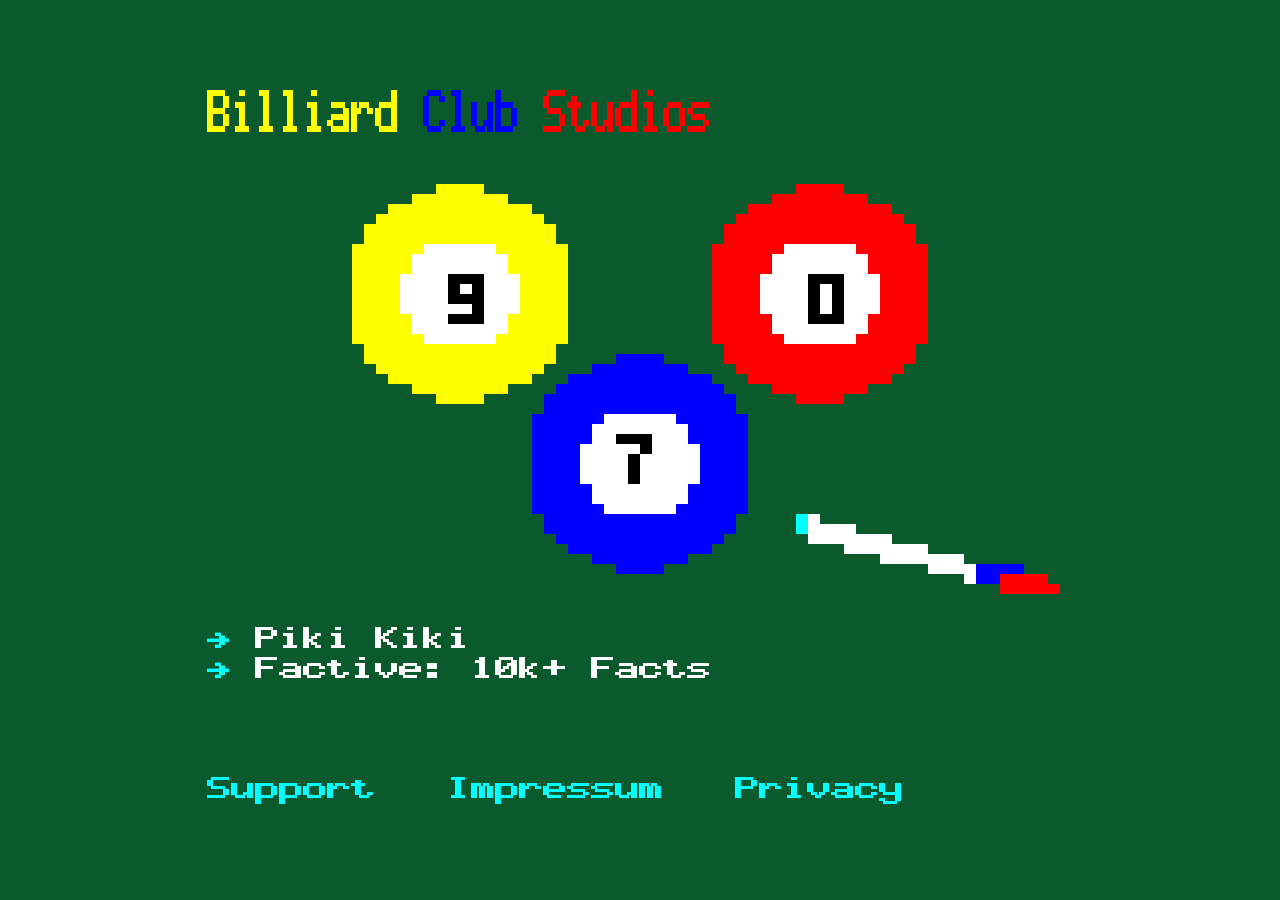
<file: index.html>
<!doctype html>
<html lang="en">
<head>
<meta charset="utf-8">
<meta name="viewport" content="width=device-width, initial-scale=1, viewport-fit=cover">
<title>Billiard Club Studios</title>
<link rel="icon" href="data:,">
<link rel="stylesheet" href="assets/style.css">
</head>
<body class="home short">
<main class="screen">
<div class="lead" aria-hidden="true"></div>
<h1><span><span class="t9">Billiard</span> <span class="t7">Club</span> <span class="t0">Studios</span></span></h1>
<div class="artwrap"><svg class="art" viewBox="0 0 72 42" preserveAspectRatio="none" shape-rendering="crispEdges" role="img" aria-label="Three billiard balls numbered 9, 0 and 7, and a cue tip"><path fill="#ffffff" d="M18 7h6v1h-6zM48 7h6v1h-6zM17 8h8v1h-8zM47 8h8v1h-8zM17 9h8v1h-8zM47 9h8v1h-8zM16 10h4v1h-4zM23 10h3v1h-3zM46 10h4v1h-4zM53 10h3v1h-3zM16 11h4v1h-4zM21 11h1v1h-1zM23 11h3v1h-3zM46 11h4v1h-4zM51 11h1v1h-1zM53 11h3v1h-3zM16 12h4v1h-4zM23 12h3v1h-3zM46 12h4v1h-4zM51 12h1v1h-1zM53 12h3v1h-3zM16 13h6v1h-6zM23 13h3v1h-3zM46 13h4v1h-4zM51 13h1v1h-1zM53 13h3v1h-3zM17 14h3v1h-3zM23 14h2v1h-2zM47 14h3v1h-3zM53 14h2v1h-2zM17 15h8v1h-8zM47 15h8v1h-8zM18 16h6v1h-6zM48 16h6v1h-6zM33 24h6v1h-6zM32 25h8v1h-8zM32 26h2v1h-2zM37 26h3v1h-3zM31 27h5v1h-5zM37 27h4v1h-4zM31 28h4v1h-4zM36 28h5v1h-5zM31 29h4v1h-4zM36 29h5v1h-5zM31 30h4v1h-4zM36 30h5v1h-5zM32 31h8v1h-8zM32 32h8v1h-8zM33 33h6v1h-6zM50 34h1v1h-1zM50 35h4v1h-4zM50 36h7v1h-7zM53 37h7v1h-7zM56 38h7v1h-7zM60 39h4v1h-4zM63 40h1v1h-1z"/><path fill="#ffff00" d="M19 1h4v1h-4zM17 2h8v1h-8zM15 3h12v1h-12zM14 4h14v1h-14zM13 5h16v1h-16zM13 6h16v1h-16zM12 7h6v1h-6zM24 7h6v1h-6zM12 8h5v1h-5zM25 8h5v1h-5zM12 9h5v1h-5zM25 9h5v1h-5zM12 10h4v1h-4zM26 10h4v1h-4zM12 11h4v1h-4zM26 11h4v1h-4zM12 12h4v1h-4zM26 12h4v1h-4zM12 13h4v1h-4zM26 13h4v1h-4zM12 14h5v1h-5zM25 14h5v1h-5zM12 15h5v1h-5zM25 15h5v1h-5zM12 16h6v1h-6zM24 16h6v1h-6zM13 17h16v1h-16zM13 18h16v1h-16zM14 19h14v1h-14zM15 20h12v1h-12zM17 21h8v1h-8zM19 22h4v1h-4z"/><path fill="#00ffff" d="M49 34h1v1h-1zM49 35h1v1h-1z"/><path fill="#ff0000" d="M49 1h4v1h-4zM47 2h8v1h-8zM45 3h12v1h-12zM44 4h14v1h-14zM43 5h16v1h-16zM43 6h16v1h-16zM42 7h6v1h-6zM54 7h6v1h-6zM42 8h5v1h-5zM55 8h5v1h-5zM42 9h5v1h-5zM55 9h5v1h-5zM42 10h4v1h-4zM56 10h4v1h-4zM42 11h4v1h-4zM56 11h4v1h-4zM42 12h4v1h-4zM56 12h4v1h-4zM42 13h4v1h-4zM56 13h4v1h-4zM42 14h5v1h-5zM55 14h5v1h-5zM42 15h5v1h-5zM55 15h5v1h-5zM42 16h6v1h-6zM54 16h6v1h-6zM43 17h16v1h-16zM43 18h16v1h-16zM44 19h14v1h-14zM45 20h12v1h-12zM47 21h8v1h-8zM49 22h4v1h-4zM66 40h4v1h-4zM66 41h5v1h-5z"/><path fill="#0000ff" d="M34 18h4v1h-4zM32 19h8v1h-8zM30 20h12v1h-12zM29 21h14v1h-14zM28 22h16v1h-16zM28 23h16v1h-16zM27 24h6v1h-6zM39 24h6v1h-6zM27 25h5v1h-5zM40 25h5v1h-5zM27 26h5v1h-5zM40 26h5v1h-5zM27 27h4v1h-4zM41 27h4v1h-4zM27 28h4v1h-4zM41 28h4v1h-4zM27 29h4v1h-4zM41 29h4v1h-4zM27 30h4v1h-4zM41 30h4v1h-4zM27 31h5v1h-5zM40 31h5v1h-5zM27 32h5v1h-5zM40 32h5v1h-5zM27 33h6v1h-6zM39 33h6v1h-6zM28 34h16v1h-16zM28 35h16v1h-16zM29 36h14v1h-14zM30 37h12v1h-12zM32 38h8v1h-8zM34 39h4v1h-4zM64 39h4v1h-4zM64 40h2v1h-2z"/><path fill="#000000" d="M20 10h3v1h-3zM50 10h3v1h-3zM20 11h1v1h-1zM22 11h1v1h-1zM50 11h1v1h-1zM52 11h1v1h-1zM20 12h3v1h-3zM50 12h1v1h-1zM52 12h1v1h-1zM22 13h1v1h-1zM50 13h1v1h-1zM52 13h1v1h-1zM20 14h3v1h-3zM50 14h3v1h-3zM34 26h3v1h-3zM36 27h1v1h-1zM35 28h1v1h-1zM35 29h1v1h-1zM35 30h1v1h-1z"/></svg></div>
<ul class="list games"><li><a href="apps/piki-kiki/privacy/index.html">Piki Kiki</a></li><li><a href="apps/factive/privacy/index.html">Factive: 10k+ Facts</a></li></ul>
<nav class="links g3" aria-label="Site"><a href="support/index.html">Support</a> <a href="impressum/index.html">Impressum</a> <a href="privacy/index.html">Privacy</a></nav>
</main>
</body>
</html>
</file>
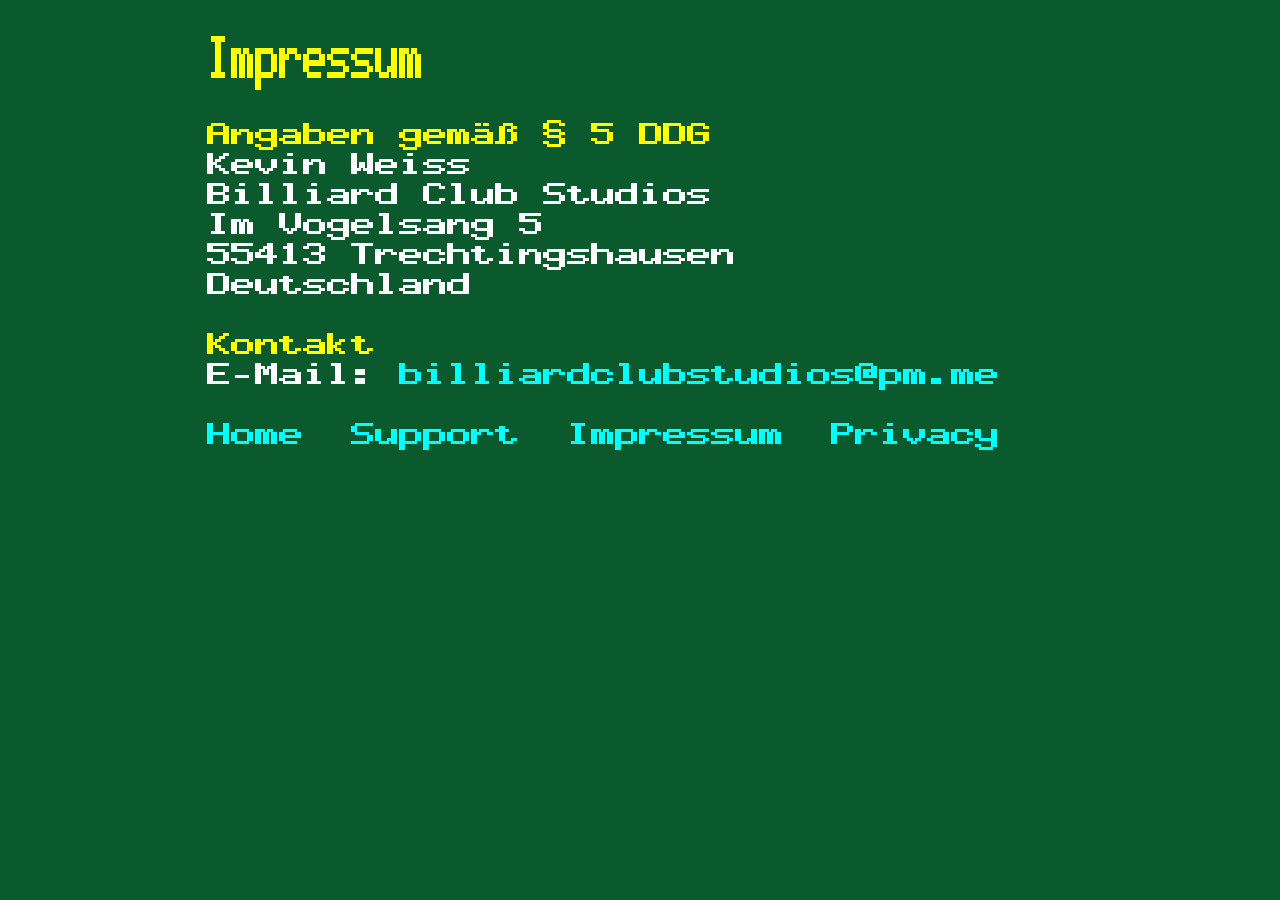
<file: impressum/index.html>
<!doctype html>
<html lang="de">
<head>
<meta charset="utf-8">
<meta name="viewport" content="width=device-width, initial-scale=1, viewport-fit=cover">
<title>Impressum | Billiard Club Studios</title>
<link rel="icon" href="data:,">
<link rel="stylesheet" href="../assets/style.css">
</head>
<body class="legal">
<main class="screen">
<div class="lead" aria-hidden="true"></div>
<h1><span>Impressum</span></h1>
<h2 lang="de">Angaben gemäß § 5 DDG</h2>
<p class="gap"><span class="l">Kevin Weiss</span> <span class="l">Billiard Club Studios</span> <span class="l">Im Vogelsang 5</span> <span class="l">55413 Trechtingshausen</span> <span class="l">Deutschland</span></p>
<h2 lang="de">Kontakt</h2>
<p class=""><span class="l">E-Mail: <a href="mailto:billiardclubstudios@pm.me">billiardclubstudios@pm.me</a></span></p>
<nav class="links g2" aria-label="Site"><a href="../index.html">Home</a> <a href="../support/index.html">Support</a> <a href="../impressum/index.html">Impressum</a> <a href="../privacy/index.html">Privacy</a></nav>
</main>
</body>
</html>
</file>
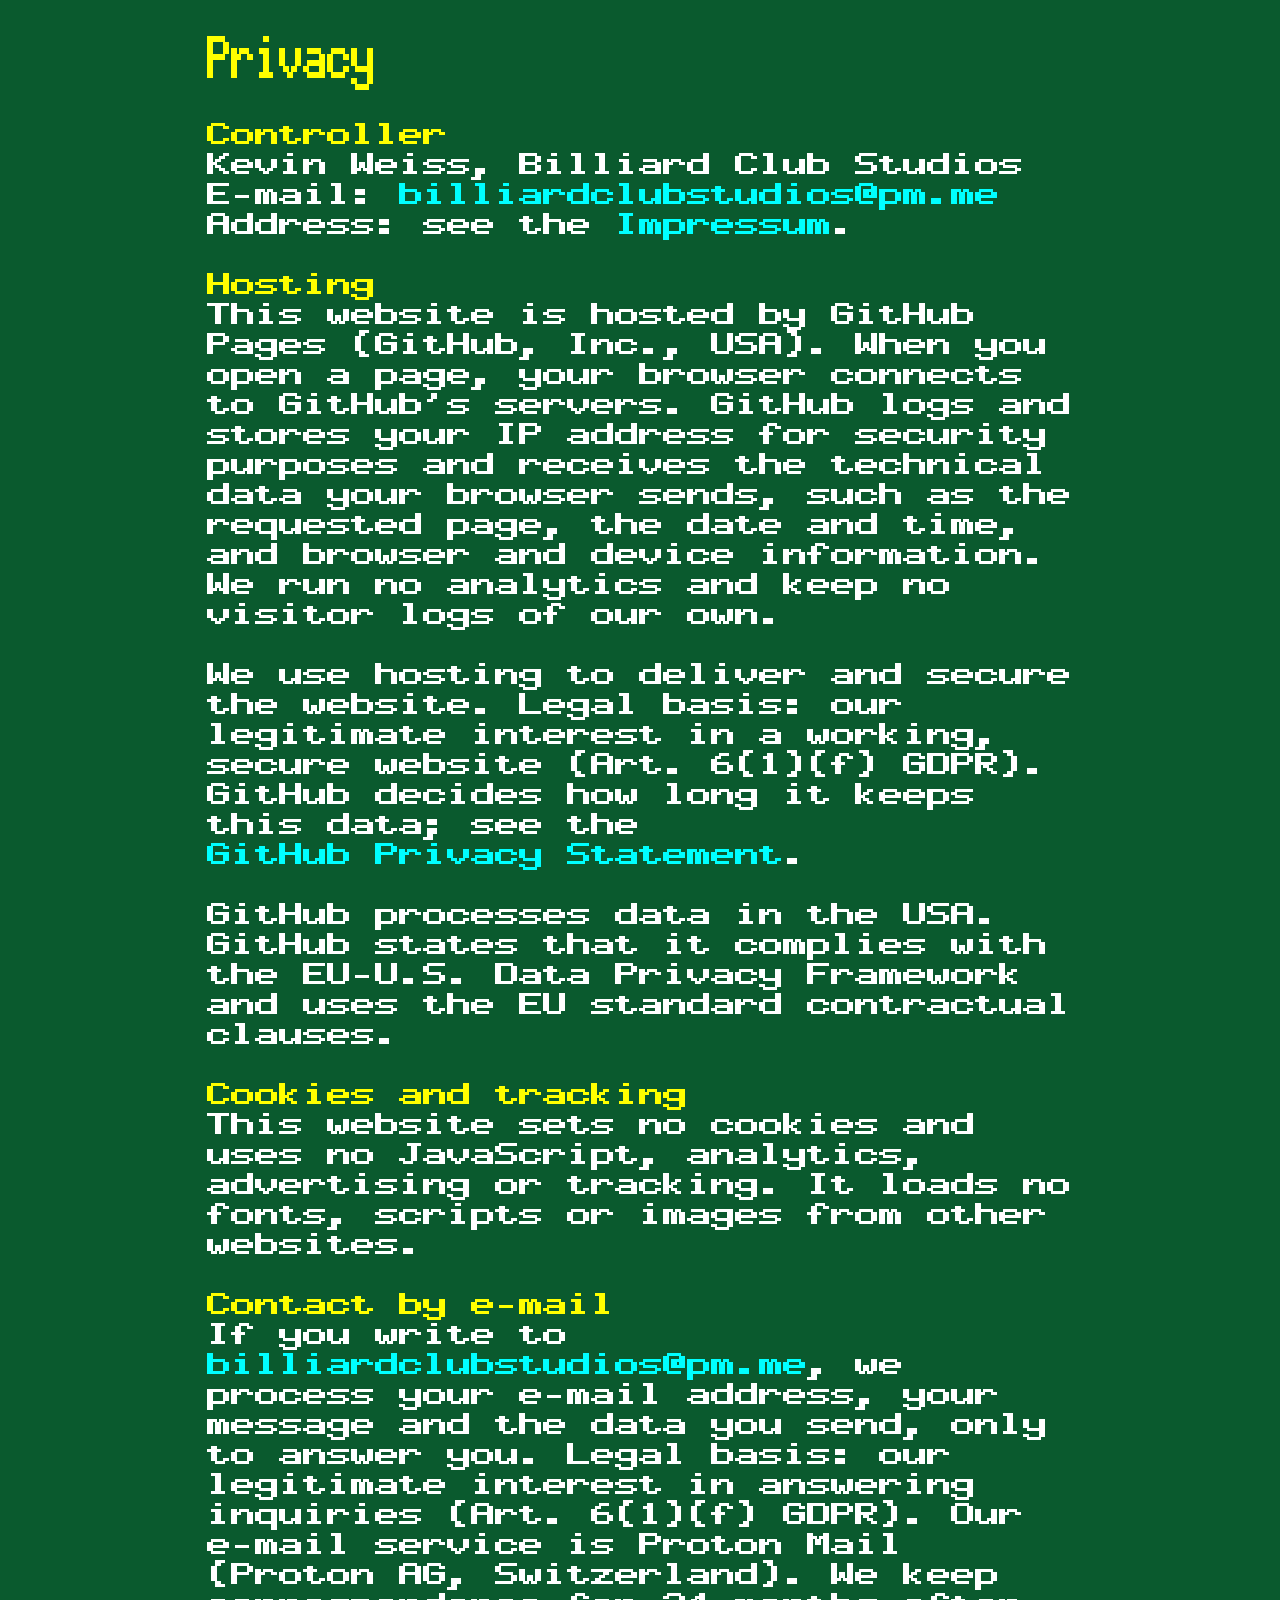
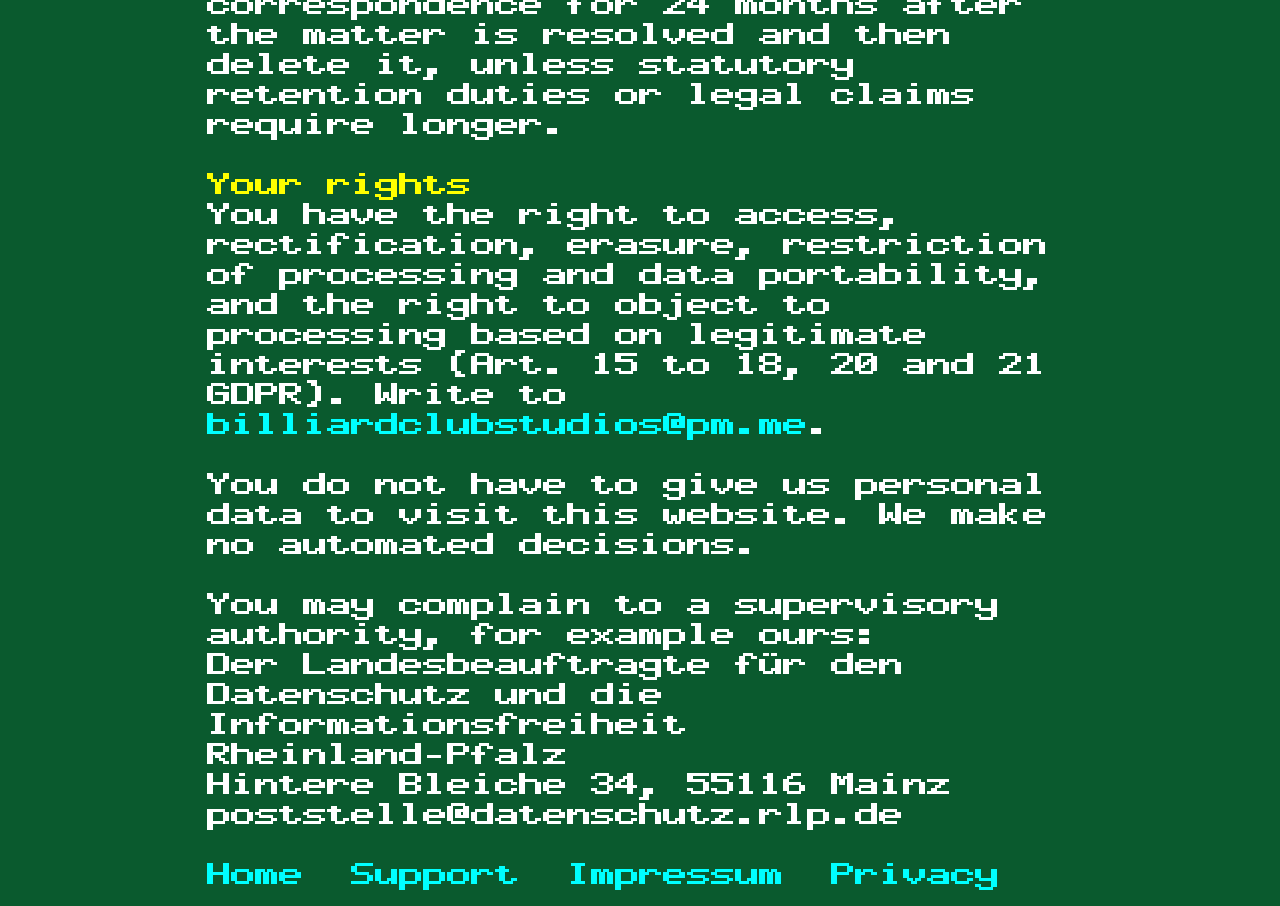
<file: privacy/index.html>
<!doctype html>
<html lang="en">
<head>
<meta charset="utf-8">
<meta name="viewport" content="width=device-width, initial-scale=1, viewport-fit=cover">
<title>Privacy | Billiard Club Studios</title>
<link rel="icon" href="data:,">
<link rel="stylesheet" href="../assets/style.css">
</head>
<body class="legal">
<main class="screen">
<div class="lead" aria-hidden="true"></div>
<h1><span>Privacy</span></h1>
<h2>Controller</h2>
<p class="gap"><span class="l">Kevin Weiss, Billiard Club Studios</span> <span class="l">E-mail: <a href="mailto:billiardclubstudios@pm.me">billiardclubstudios@pm.me</a></span> <span class="l">Address: see the <a href="../impressum/index.html">Impressum</a>.</span></p>
<h2>Hosting</h2>
<p class="gap"><span class="l">This website is hosted by GitHub</span> <span class="l">Pages (GitHub, Inc., USA). When you</span> <span class="l">open a page, your browser connects</span> <span class="l">to GitHub's servers. GitHub logs and</span> <span class="l">stores your IP address for security</span> <span class="l">purposes and receives the technical</span> <span class="l">data your browser sends, such as the</span> <span class="l">requested page, the date and time,</span> <span class="l">and browser and device information.</span> <span class="l">We run no analytics and keep no</span> <span class="l">visitor logs of our own.</span></p>
<p class="gap"><span class="l">We use hosting to deliver and secure</span> <span class="l">the website. Legal basis: our</span> <span class="l">legitimate interest in a working,</span> <span class="l">secure website (Art. 6(1)(f) GDPR).</span> <span class="l">GitHub decides how long it keeps</span> <span class="l">this data; see the</span> <span class="l"><a href="https://docs.github.com/en/site-policy/privacy-policies/github-general-privacy-statement">GitHub Privacy Statement</a>.</span></p>
<p class="gap"><span class="l">GitHub processes data in the USA.</span> <span class="l">GitHub states that it complies with</span> <span class="l">the EU-U.S. Data Privacy Framework</span> <span class="l">and uses the EU standard contractual</span> <span class="l">clauses.</span></p>
<h2>Cookies and tracking</h2>
<p class="gap"><span class="l">This website sets no cookies and</span> <span class="l">uses no JavaScript, analytics,</span> <span class="l">advertising or tracking. It loads no</span> <span class="l">fonts, scripts or images from other</span> <span class="l">websites.</span></p>
<h2>Contact by e-mail</h2>
<p class="gap"><span class="l">If you write to</span> <span class="l"><a href="mailto:billiardclubstudios@pm.me">billiardclubstudios@pm.me</a>, we</span> <span class="l">process your e-mail address, your</span> <span class="l">message and the data you send, only</span> <span class="l">to answer you. Legal basis: our</span> <span class="l">legitimate interest in answering</span> <span class="l">inquiries (Art. 6(1)(f) GDPR). Our</span> <span class="l">e-mail service is Proton Mail</span> <span class="l">(Proton AG, Switzerland). We keep</span> <span class="l">correspondence for 24 months after</span> <span class="l">the matter is resolved and then</span> <span class="l">delete it, unless statutory</span> <span class="l">retention duties or legal claims</span> <span class="l">require longer.</span></p>
<h2>Your rights</h2>
<p class="gap"><span class="l">You have the right to access,</span> <span class="l">rectification, erasure, restriction</span> <span class="l">of processing and data portability,</span> <span class="l">and the right to object to</span> <span class="l">processing based on legitimate</span> <span class="l">interests (Art. 15 to 18, 20 and 21</span> <span class="l">GDPR). Write to</span> <span class="l"><a href="mailto:billiardclubstudios@pm.me">billiardclubstudios@pm.me</a>.</span></p>
<p class="gap"><span class="l">You do not have to give us personal</span> <span class="l">data to visit this website. We make</span> <span class="l">no automated decisions.</span></p>
<p class=""><span class="l">You may complain to a supervisory</span> <span class="l">authority, for example ours:</span> <span class="l">Der Landesbeauftragte für den</span> <span class="l">Datenschutz und die</span> <span class="l">Informationsfreiheit</span> <span class="l">Rheinland-Pfalz</span> <span class="l">Hintere Bleiche 34, 55116 Mainz</span> <span class="l">poststelle@datenschutz.rlp.de</span></p>
<nav class="links g2" aria-label="Site"><a href="../index.html">Home</a> <a href="../support/index.html">Support</a> <a href="../impressum/index.html">Impressum</a> <a href="../privacy/index.html">Privacy</a></nav>
</main>
</body>
</html>
</file>
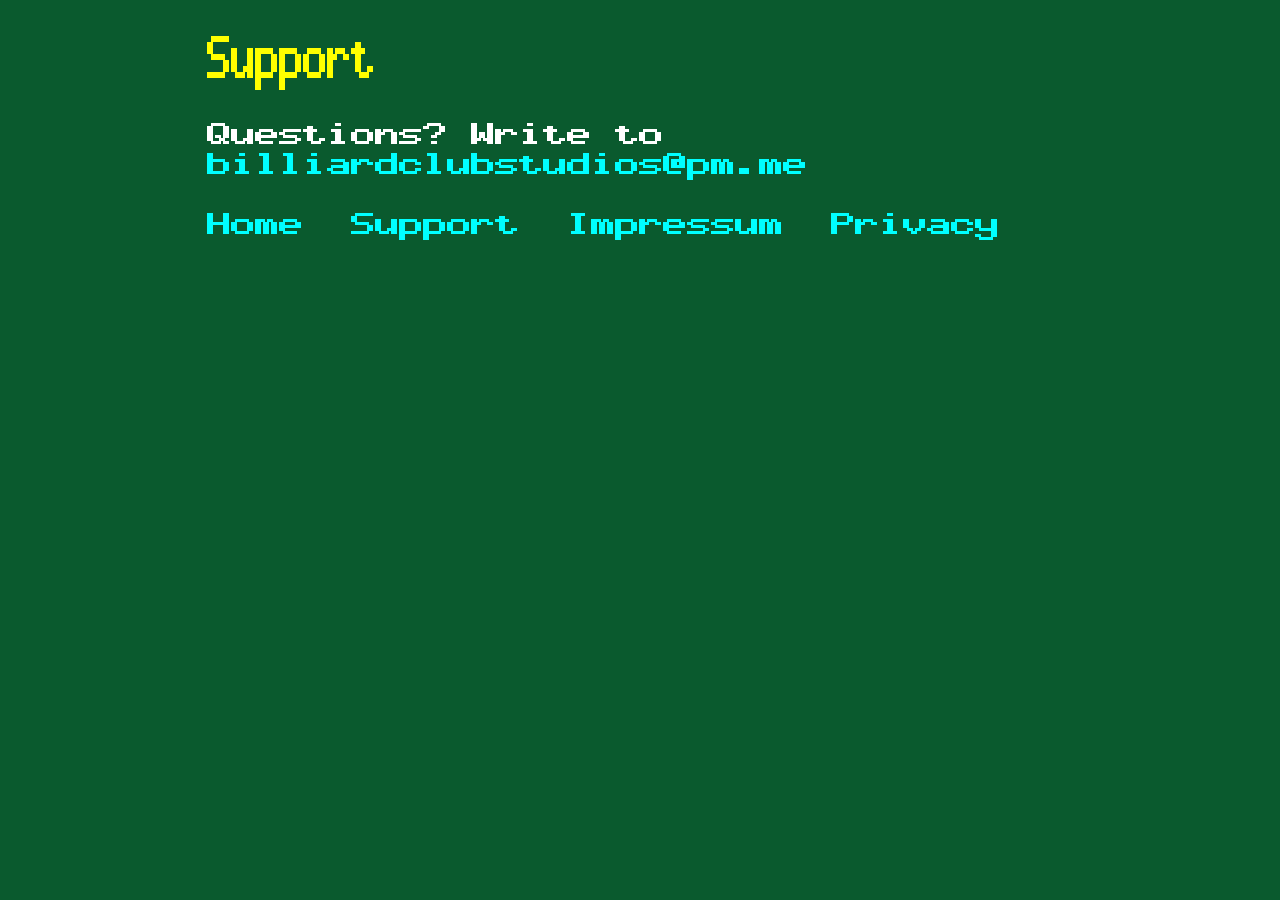
<file: support/index.html>
<!doctype html>
<html lang="en">
<head>
<meta charset="utf-8">
<meta name="viewport" content="width=device-width, initial-scale=1, viewport-fit=cover">
<title>Support | Billiard Club Studios</title>
<link rel="icon" href="data:,">
<link rel="stylesheet" href="../assets/style.css">
</head>
<body class="legal short">
<main class="screen">
<div class="lead" aria-hidden="true"></div>
<h1><span>Support</span></h1>
<p class=""><span class="l">Questions? Write to</span> <span class="l"><a href="mailto:billiardclubstudios@pm.me">billiardclubstudios@pm.me</a></span></p>
<nav class="links g2" aria-label="Site"><a href="../index.html">Home</a> <a href="../support/index.html">Support</a> <a href="../impressum/index.html">Impressum</a> <a href="../privacy/index.html">Privacy</a></nav>
</main>
</body>
</html>
</file>
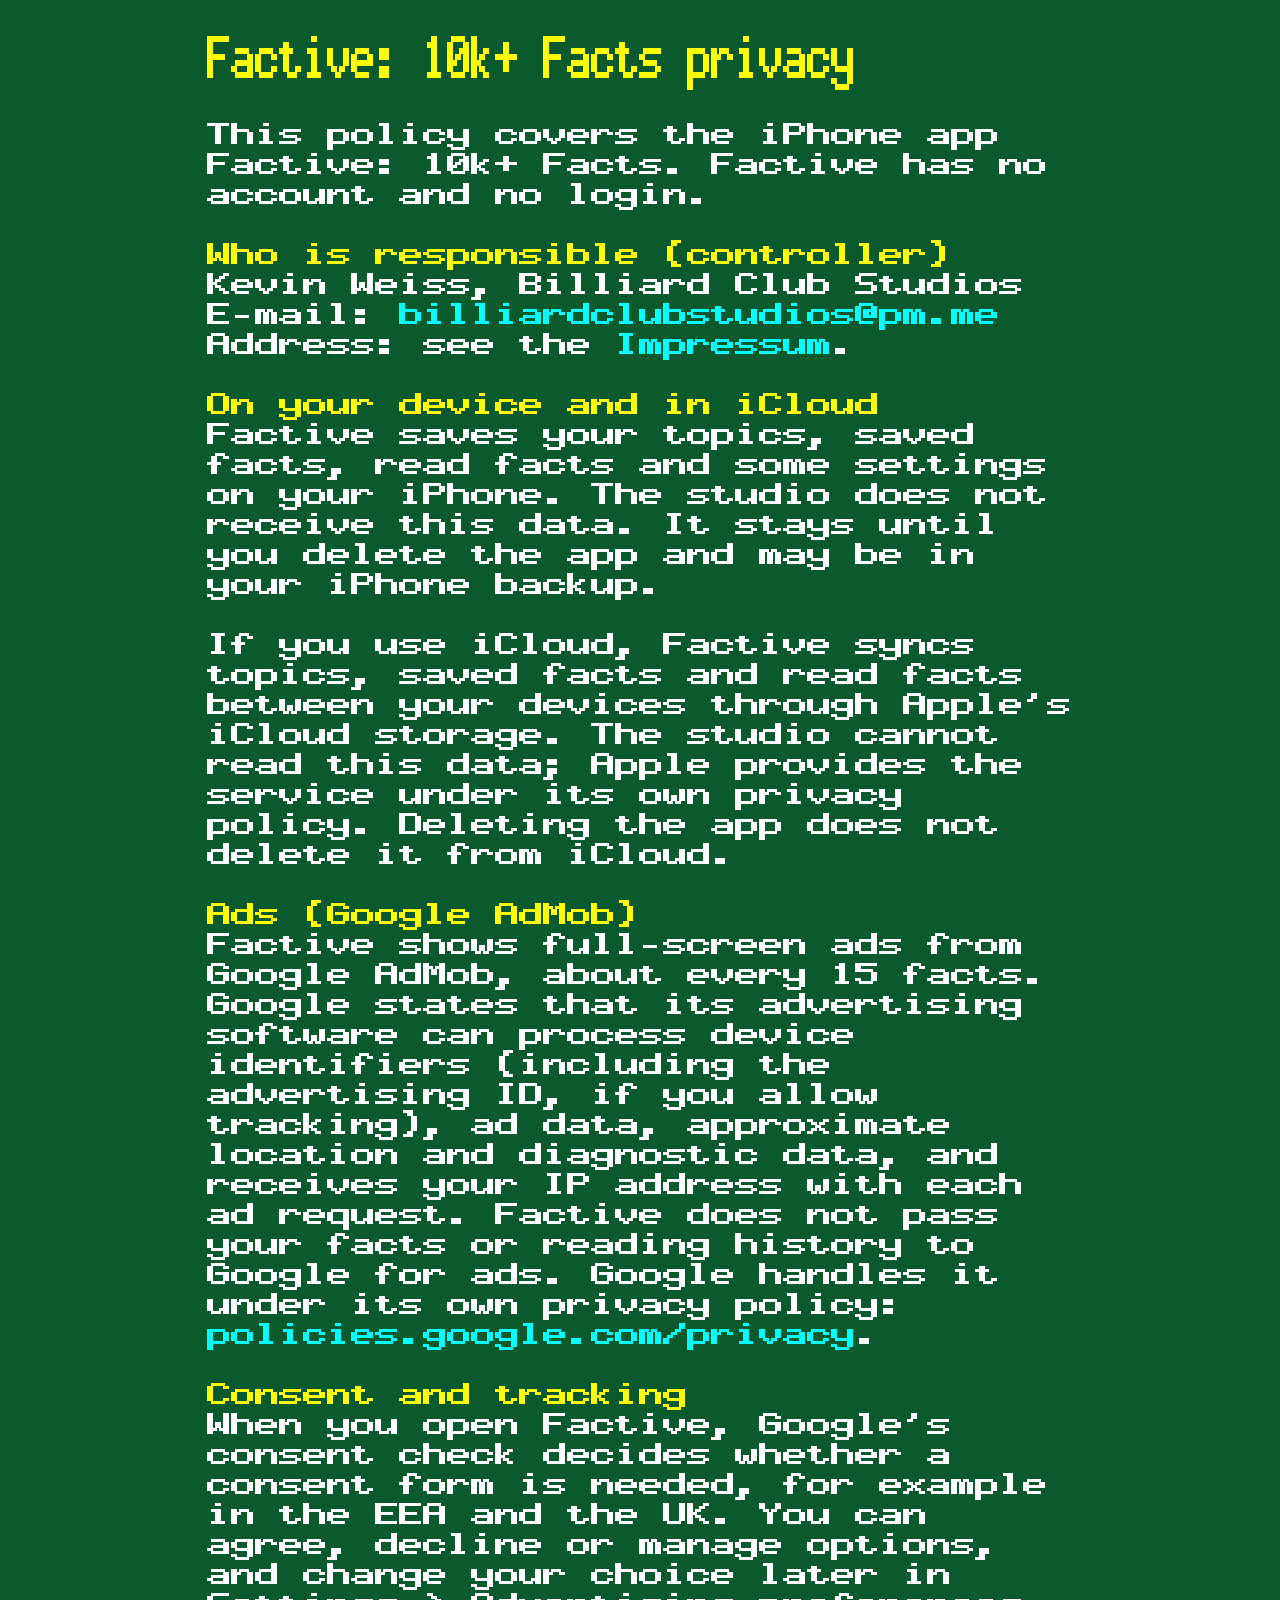
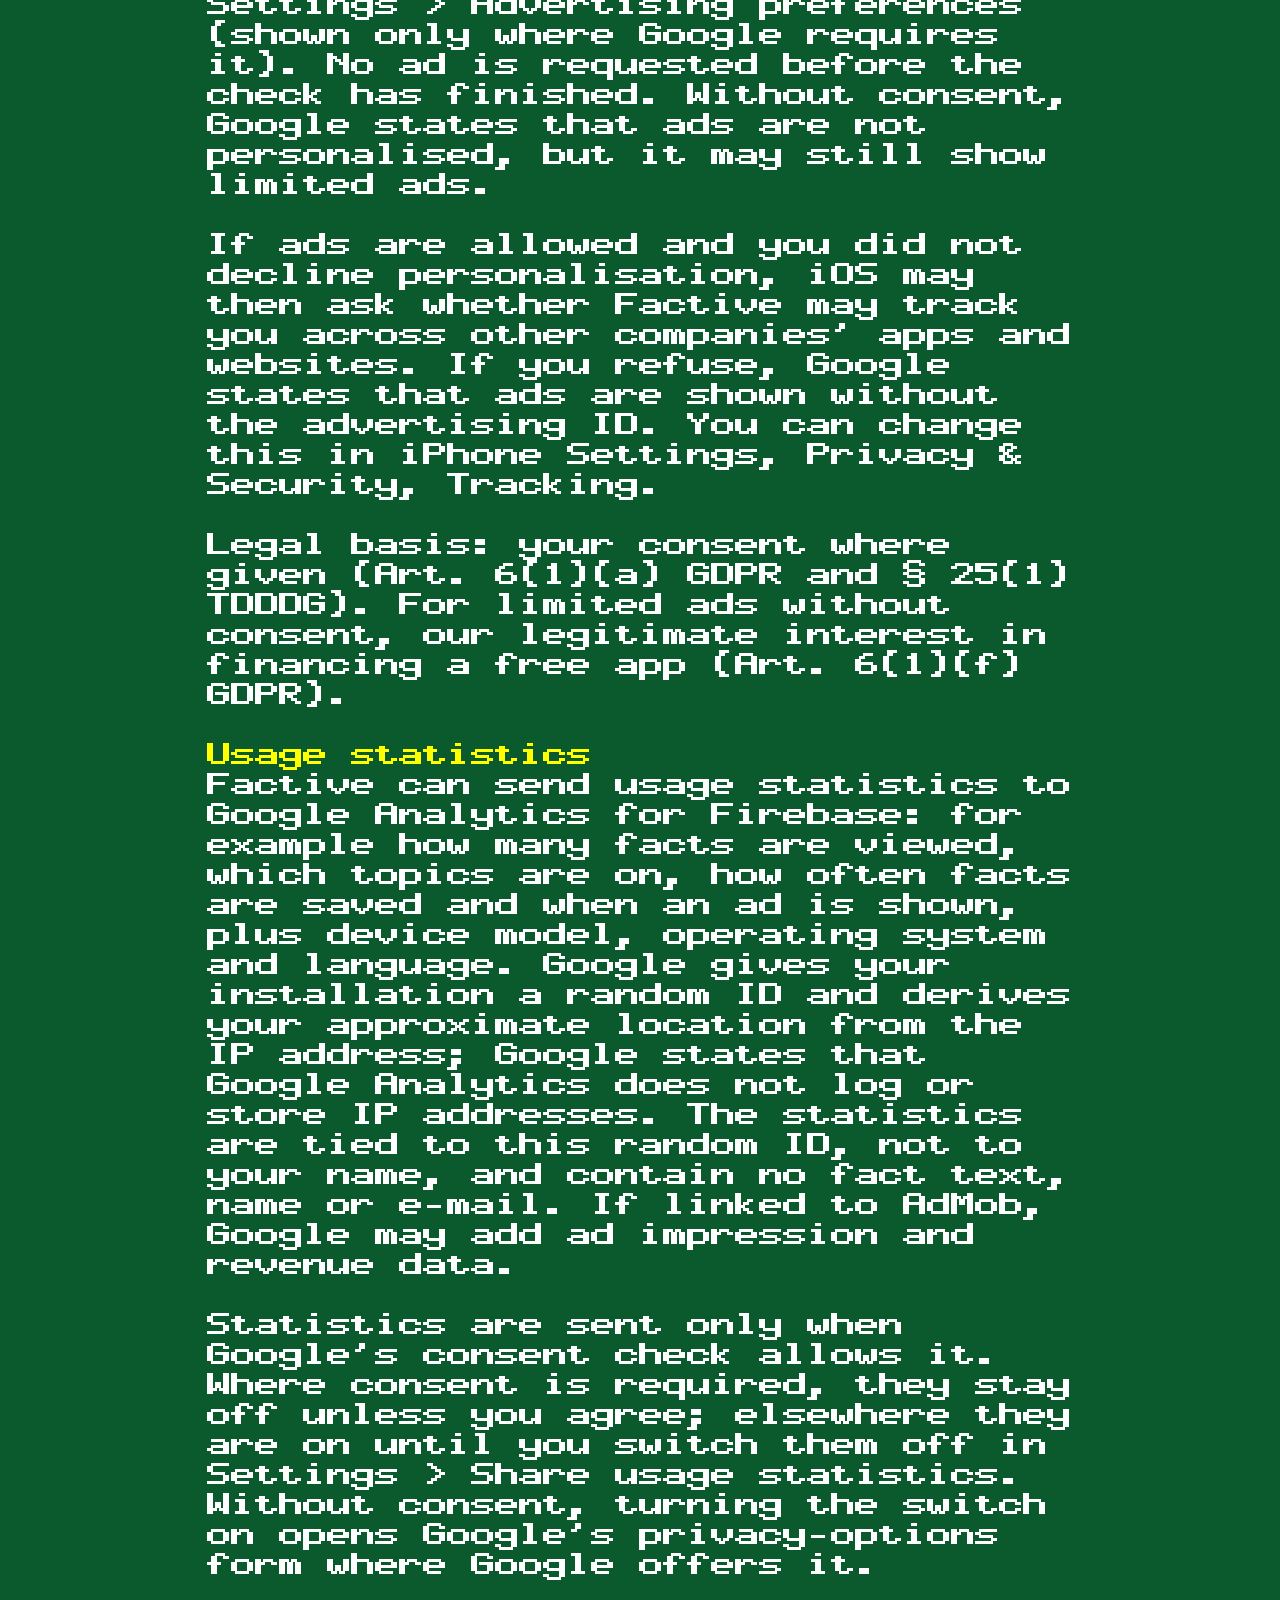
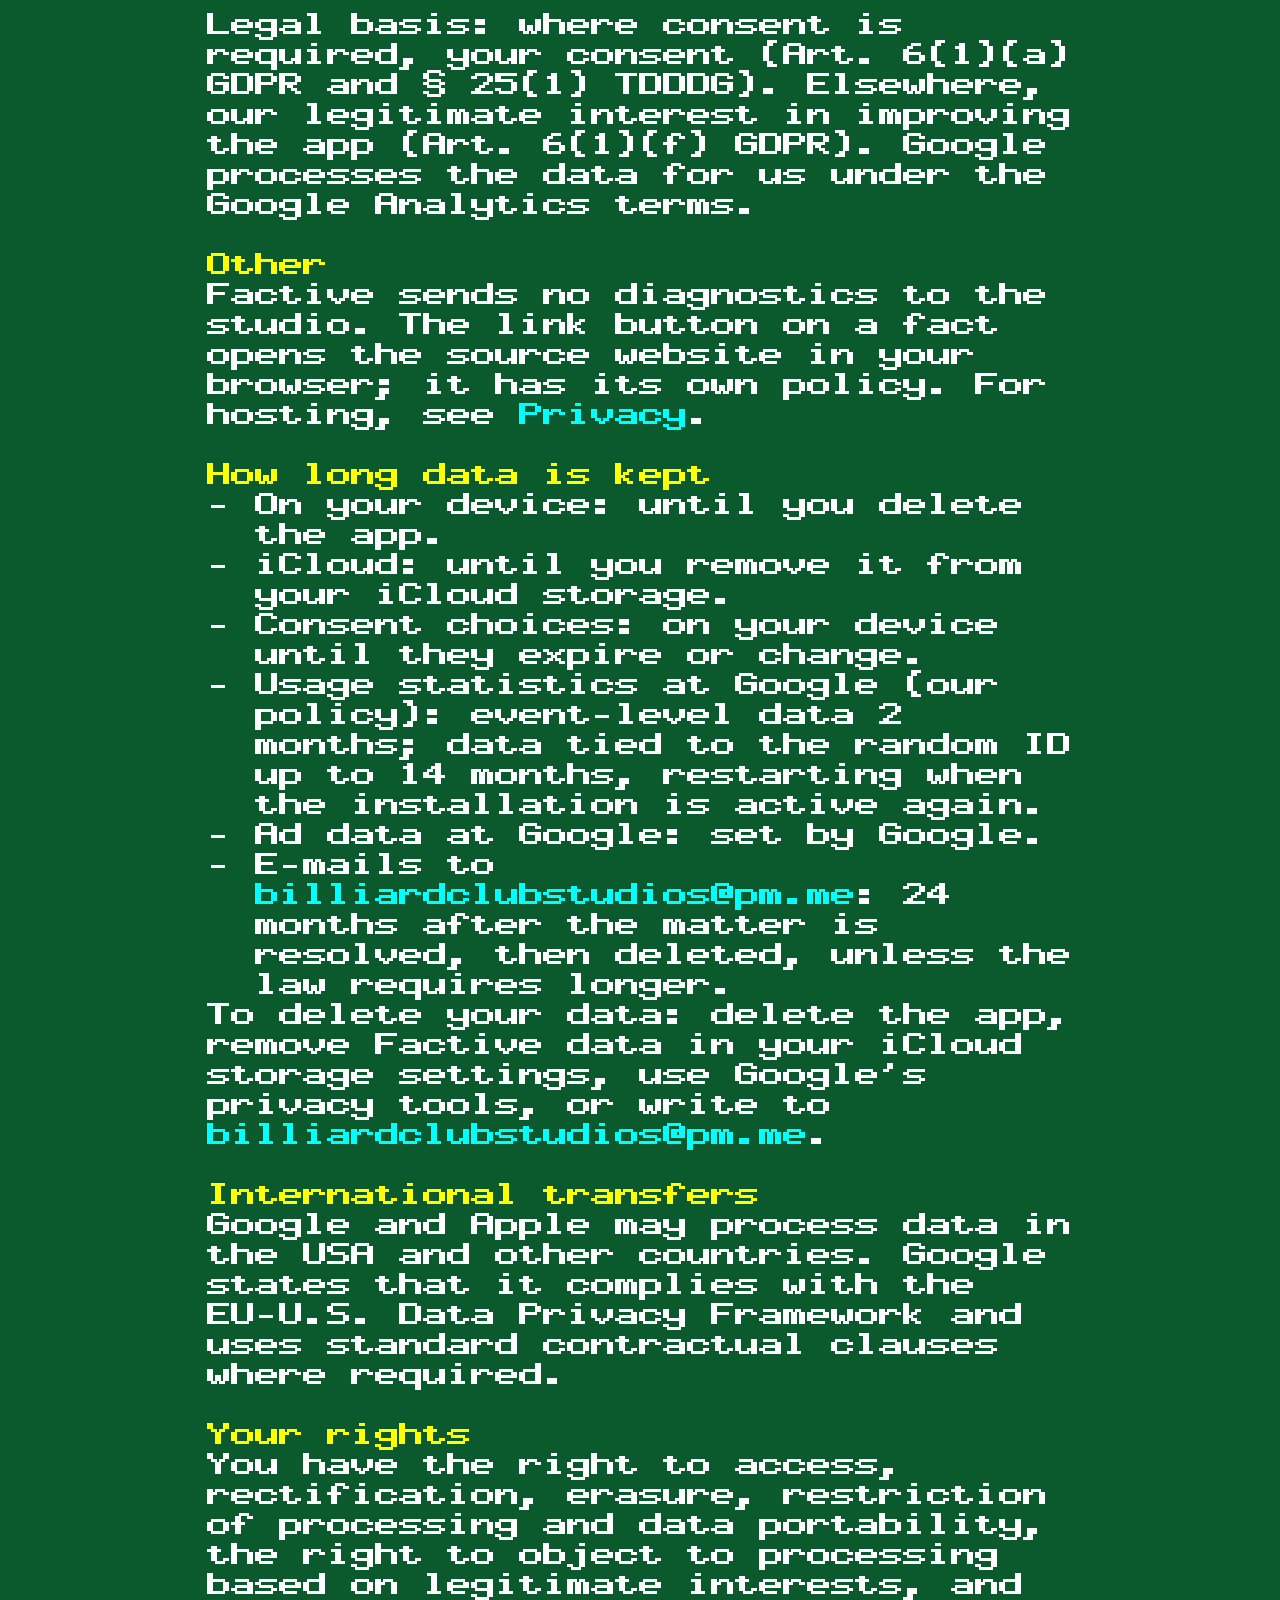
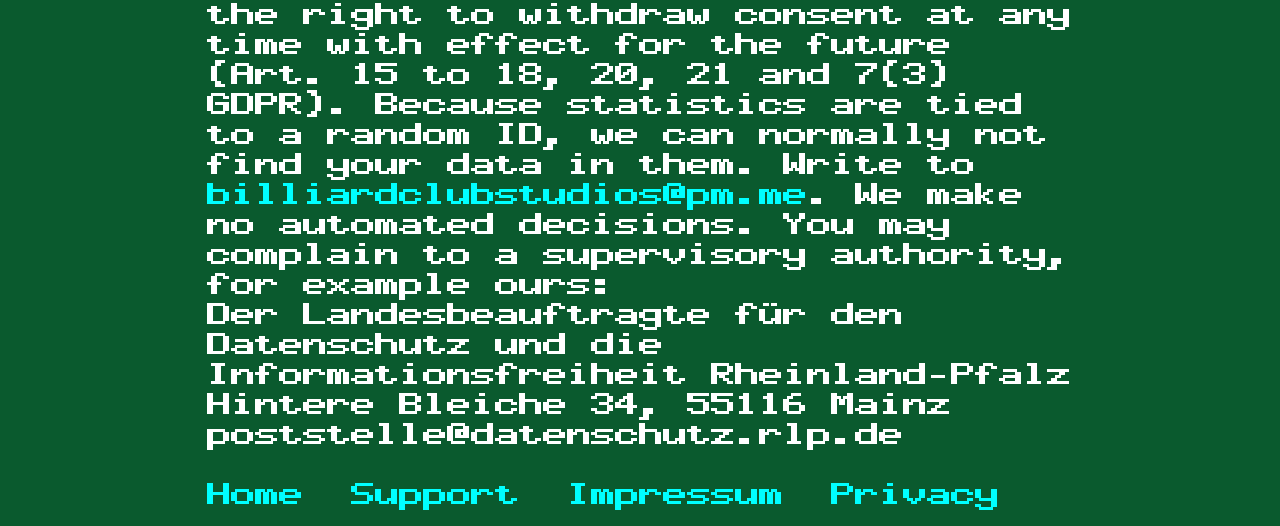
<file: apps/factive/privacy/index.html>
<!doctype html>
<html lang="en">
<head>
<meta charset="utf-8">
<meta name="viewport" content="width=device-width, initial-scale=1, viewport-fit=cover">
<title>Factive: 10k+ Facts privacy | Billiard Club Studios</title>
<link rel="icon" href="data:,">
<link rel="stylesheet" href="../../../assets/style.css">
</head>
<body class="legal">
<main class="screen">
<div class="lead" aria-hidden="true"></div>
<h1><span>Factive: 10k+ Facts privacy</span></h1>
<p class="gap"><span class="l">This policy covers the iPhone app</span> <span class="l">Factive: 10k+ Facts. Factive has no</span> <span class="l">account and no login.</span></p>
<h2>Who is responsible (controller)</h2>
<p class="gap"><span class="l">Kevin Weiss, Billiard Club Studios</span> <span class="l">E-mail: <a href="mailto:billiardclubstudios@pm.me">billiardclubstudios@pm.me</a></span> <span class="l">Address: see the <a href="../../../impressum/index.html">Impressum</a>.</span></p>
<h2>On your device and in iCloud</h2>
<p class="gap"><span class="l">Factive saves your topics, saved</span> <span class="l">facts, read facts and some settings</span> <span class="l">on your iPhone. The studio does not</span> <span class="l">receive this data. It stays until</span> <span class="l">you delete the app and may be in</span> <span class="l">your iPhone backup.</span></p>
<p class="gap"><span class="l">If you use iCloud, Factive syncs</span> <span class="l">topics, saved facts and read facts</span> <span class="l">between your devices through Apple's</span> <span class="l">iCloud storage. The studio cannot</span> <span class="l">read this data; Apple provides the</span> <span class="l">service under its own privacy</span> <span class="l">policy. Deleting the app does not</span> <span class="l">delete it from iCloud.</span></p>
<h2>Ads (Google AdMob)</h2>
<p class="gap"><span class="l">Factive shows full-screen ads from</span> <span class="l">Google AdMob, about every 15 facts.</span> <span class="l">Google states that its advertising</span> <span class="l">software can process device</span> <span class="l">identifiers (including the</span> <span class="l">advertising ID, if you allow</span> <span class="l">tracking), ad data, approximate</span> <span class="l">location and diagnostic data, and</span> <span class="l">receives your IP address with each</span> <span class="l">ad request. Factive does not pass</span> <span class="l">your facts or reading history to</span> <span class="l">Google for ads. Google handles it</span> <span class="l">under its own privacy policy:</span> <span class="l"><a href="https://policies.google.com/privacy">policies.google.com/privacy</a>.</span></p>
<h2>Consent and tracking</h2>
<p class="gap"><span class="l">When you open Factive, Google's</span> <span class="l">consent check decides whether a</span> <span class="l">consent form is needed, for example</span> <span class="l">in the EEA and the UK. You can</span> <span class="l">agree, decline or manage options,</span> <span class="l">and change your choice later in</span> <span class="l">Settings &gt; Advertising preferences</span> <span class="l">(shown only where Google requires</span> <span class="l">it). No ad is requested before the</span> <span class="l">check has finished. Without consent,</span> <span class="l">Google states that ads are not</span> <span class="l">personalised, but it may still show</span> <span class="l">limited ads.</span></p>
<p class="gap"><span class="l">If ads are allowed and you did not</span> <span class="l">decline personalisation, iOS may</span> <span class="l">then ask whether Factive may track</span> <span class="l">you across other companies' apps and</span> <span class="l">websites. If you refuse, Google</span> <span class="l">states that ads are shown without</span> <span class="l">the advertising ID. You can change</span> <span class="l">this in iPhone Settings, Privacy &amp;</span> <span class="l">Security, Tracking.</span></p>
<p class="gap"><span class="l">Legal basis: your consent where</span> <span class="l">given (Art. 6(1)(a) GDPR and § 25(1)</span> <span class="l">TDDDG). For limited ads without</span> <span class="l">consent, our legitimate interest in</span> <span class="l">financing a free app (Art. 6(1)(f)</span> <span class="l">GDPR).</span></p>
<h2>Usage statistics</h2>
<p class="gap"><span class="l">Factive can send usage statistics to</span> <span class="l">Google Analytics for Firebase: for</span> <span class="l">example how many facts are viewed,</span> <span class="l">which topics are on, how often facts</span> <span class="l">are saved and when an ad is shown,</span> <span class="l">plus device model, operating system</span> <span class="l">and language. Google gives your</span> <span class="l">installation a random ID and derives</span> <span class="l">your approximate location from the</span> <span class="l">IP address; Google states that</span> <span class="l">Google Analytics does not log or</span> <span class="l">store IP addresses. The statistics</span> <span class="l">are tied to this random ID, not to</span> <span class="l">your name, and contain no fact text,</span> <span class="l">name or e-mail. If linked to AdMob,</span> <span class="l">Google may add ad impression and</span> <span class="l">revenue data.</span></p>
<p class="gap"><span class="l">Statistics are sent only when</span> <span class="l">Google's consent check allows it.</span> <span class="l">Where consent is required, they stay</span> <span class="l">off unless you agree; elsewhere they</span> <span class="l">are on until you switch them off in</span> <span class="l">Settings &gt; Share usage statistics.</span> <span class="l">Without consent, turning the switch</span> <span class="l">on opens Google's privacy-options</span> <span class="l">form where Google offers it.</span></p>
<p class="gap"><span class="l">Legal basis: where consent is</span> <span class="l">required, your consent (Art. 6(1)(a)</span> <span class="l">GDPR and § 25(1) TDDDG). Elsewhere,</span> <span class="l">our legitimate interest in improving</span> <span class="l">the app (Art. 6(1)(f) GDPR). Google</span> <span class="l">processes the data for us under the</span> <span class="l">Google Analytics terms.</span></p>
<h2>Other</h2>
<p class="gap"><span class="l">Factive sends no diagnostics to the</span> <span class="l">studio. The link button on a fact</span> <span class="l">opens the source website in your</span> <span class="l">browser; it has its own policy. For</span> <span class="l">hosting, see <a href="../../../privacy/index.html">Privacy</a>.</span></p>
<h2>How long data is kept</h2>
<ul class="bl"><li><span class="l">On your device: until you delete</span><span class="l">the app.</span></li><li><span class="l">iCloud: until you remove it from</span><span class="l">your iCloud storage.</span></li><li><span class="l">Consent choices: on your device</span><span class="l">until they expire or change.</span></li><li><span class="l">Usage statistics at Google (our</span><span class="l">policy): event-level data 2</span><span class="l">months; data tied to the random ID</span><span class="l">up to 14 months, restarting when</span><span class="l">the installation is active again.</span></li><li><span class="l">Ad data at Google: set by Google.</span></li><li><span class="l">E-mails to</span><span class="l"><a href="mailto:billiardclubstudios@pm.me">billiardclubstudios@pm.me</a>: 24</span><span class="l">months after the matter is</span><span class="l">resolved, then deleted, unless the</span><span class="l">law requires longer.</span></li></ul>
<p class="gap"><span class="l">To delete your data: delete the app,</span> <span class="l">remove Factive data in your iCloud</span> <span class="l">storage settings, use Google's</span> <span class="l">privacy tools, or write to</span> <span class="l"><a href="mailto:billiardclubstudios@pm.me">billiardclubstudios@pm.me</a>.</span></p>
<h2>International transfers</h2>
<p class="gap"><span class="l">Google and Apple may process data in</span> <span class="l">the USA and other countries. Google</span> <span class="l">states that it complies with the</span> <span class="l">EU-U.S. Data Privacy Framework and</span> <span class="l">uses standard contractual clauses</span> <span class="l">where required.</span></p>
<h2>Your rights</h2>
<p class=""><span class="l">You have the right to access,</span> <span class="l">rectification, erasure, restriction</span> <span class="l">of processing and data portability,</span> <span class="l">the right to object to processing</span> <span class="l">based on legitimate interests, and</span> <span class="l">the right to withdraw consent at any</span> <span class="l">time with effect for the future</span> <span class="l">(Art. 15 to 18, 20, 21 and 7(3)</span> <span class="l">GDPR). Because statistics are tied</span> <span class="l">to a random ID, we can normally not</span> <span class="l">find your data in them. Write to</span> <span class="l"><a href="mailto:billiardclubstudios@pm.me">billiardclubstudios@pm.me</a>. We make</span> <span class="l">no automated decisions. You may</span> <span class="l">complain to a supervisory authority,</span> <span class="l">for example ours:</span> <span class="l">Der Landesbeauftragte für den</span> <span class="l">Datenschutz und die</span> <span class="l">Informationsfreiheit Rheinland-Pfalz</span> <span class="l">Hintere Bleiche 34, 55116 Mainz</span> <span class="l">poststelle@datenschutz.rlp.de</span></p>
<nav class="links g2" aria-label="Site"><a href="../../../index.html">Home</a> <a href="../../../support/index.html">Support</a> <a href="../../../impressum/index.html">Impressum</a> <a href="../../../privacy/index.html">Privacy</a></nav>
</main>
</body>
</html>
</file>
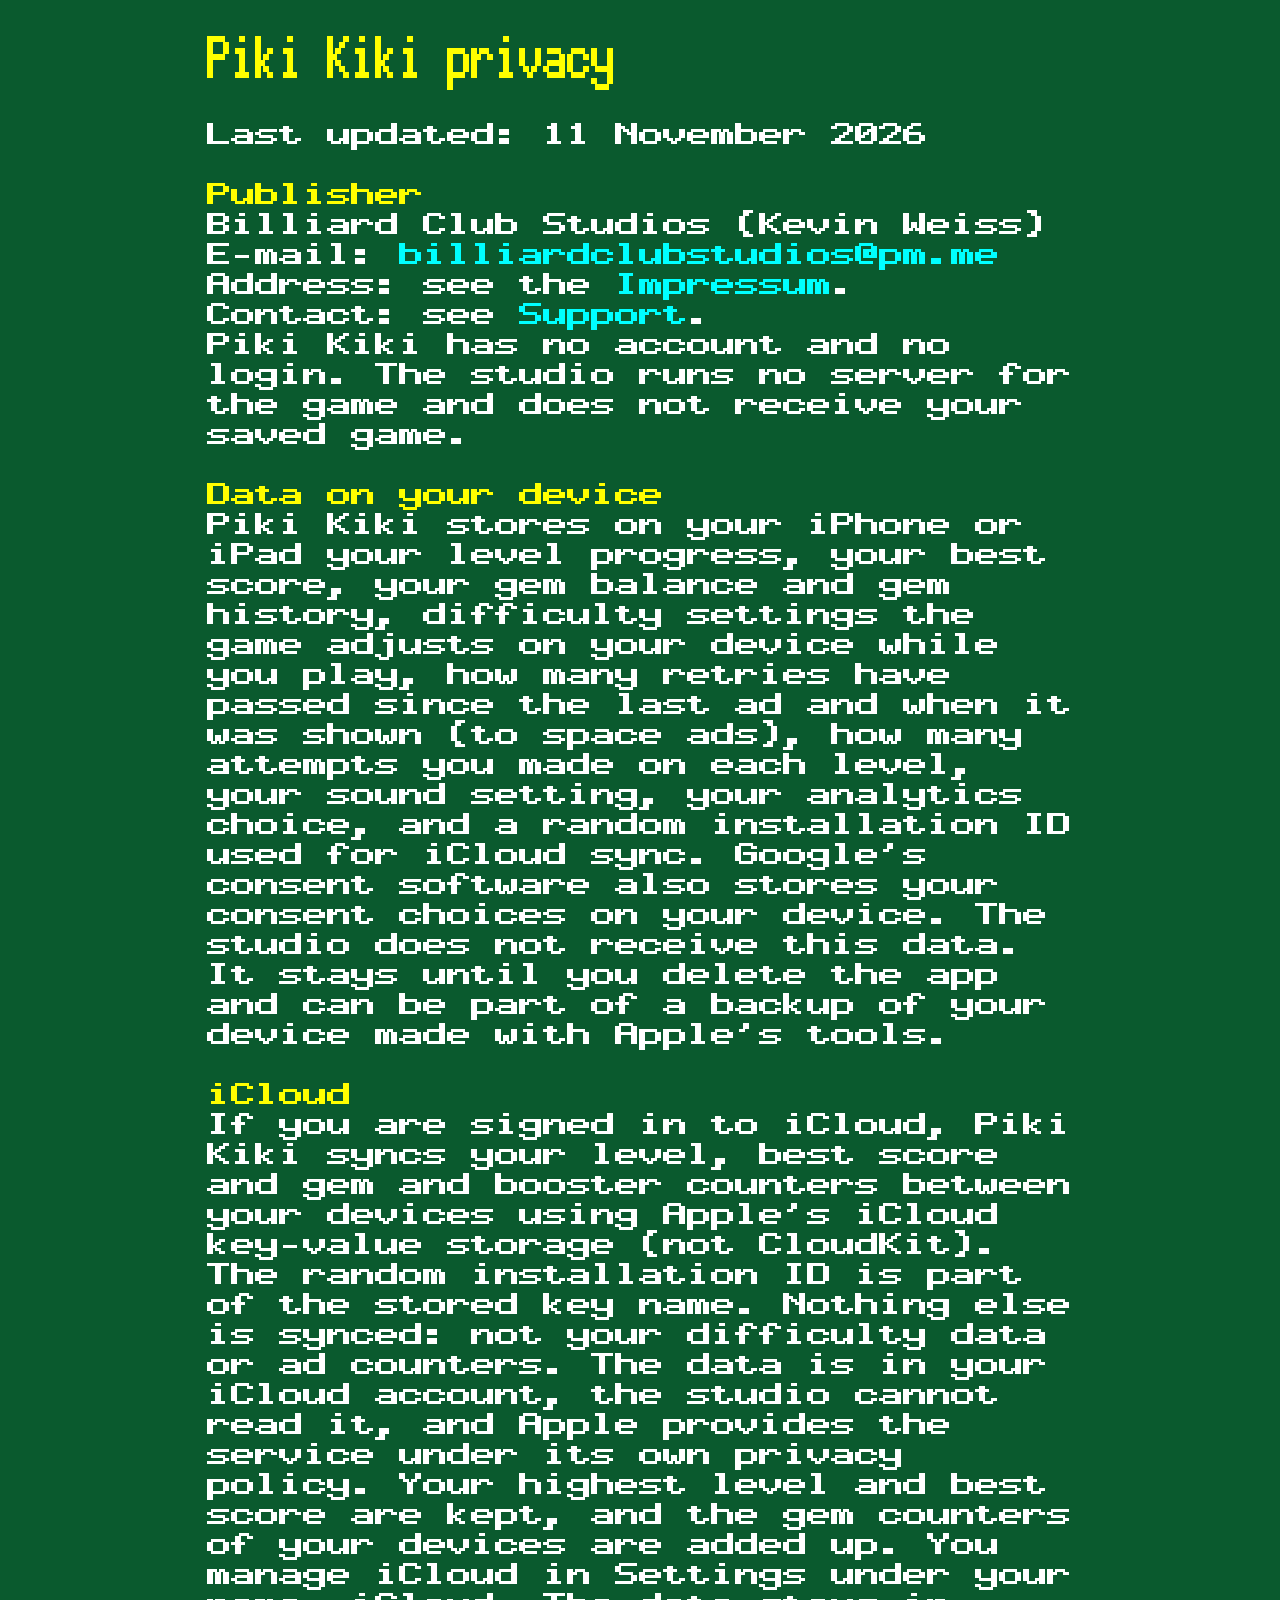
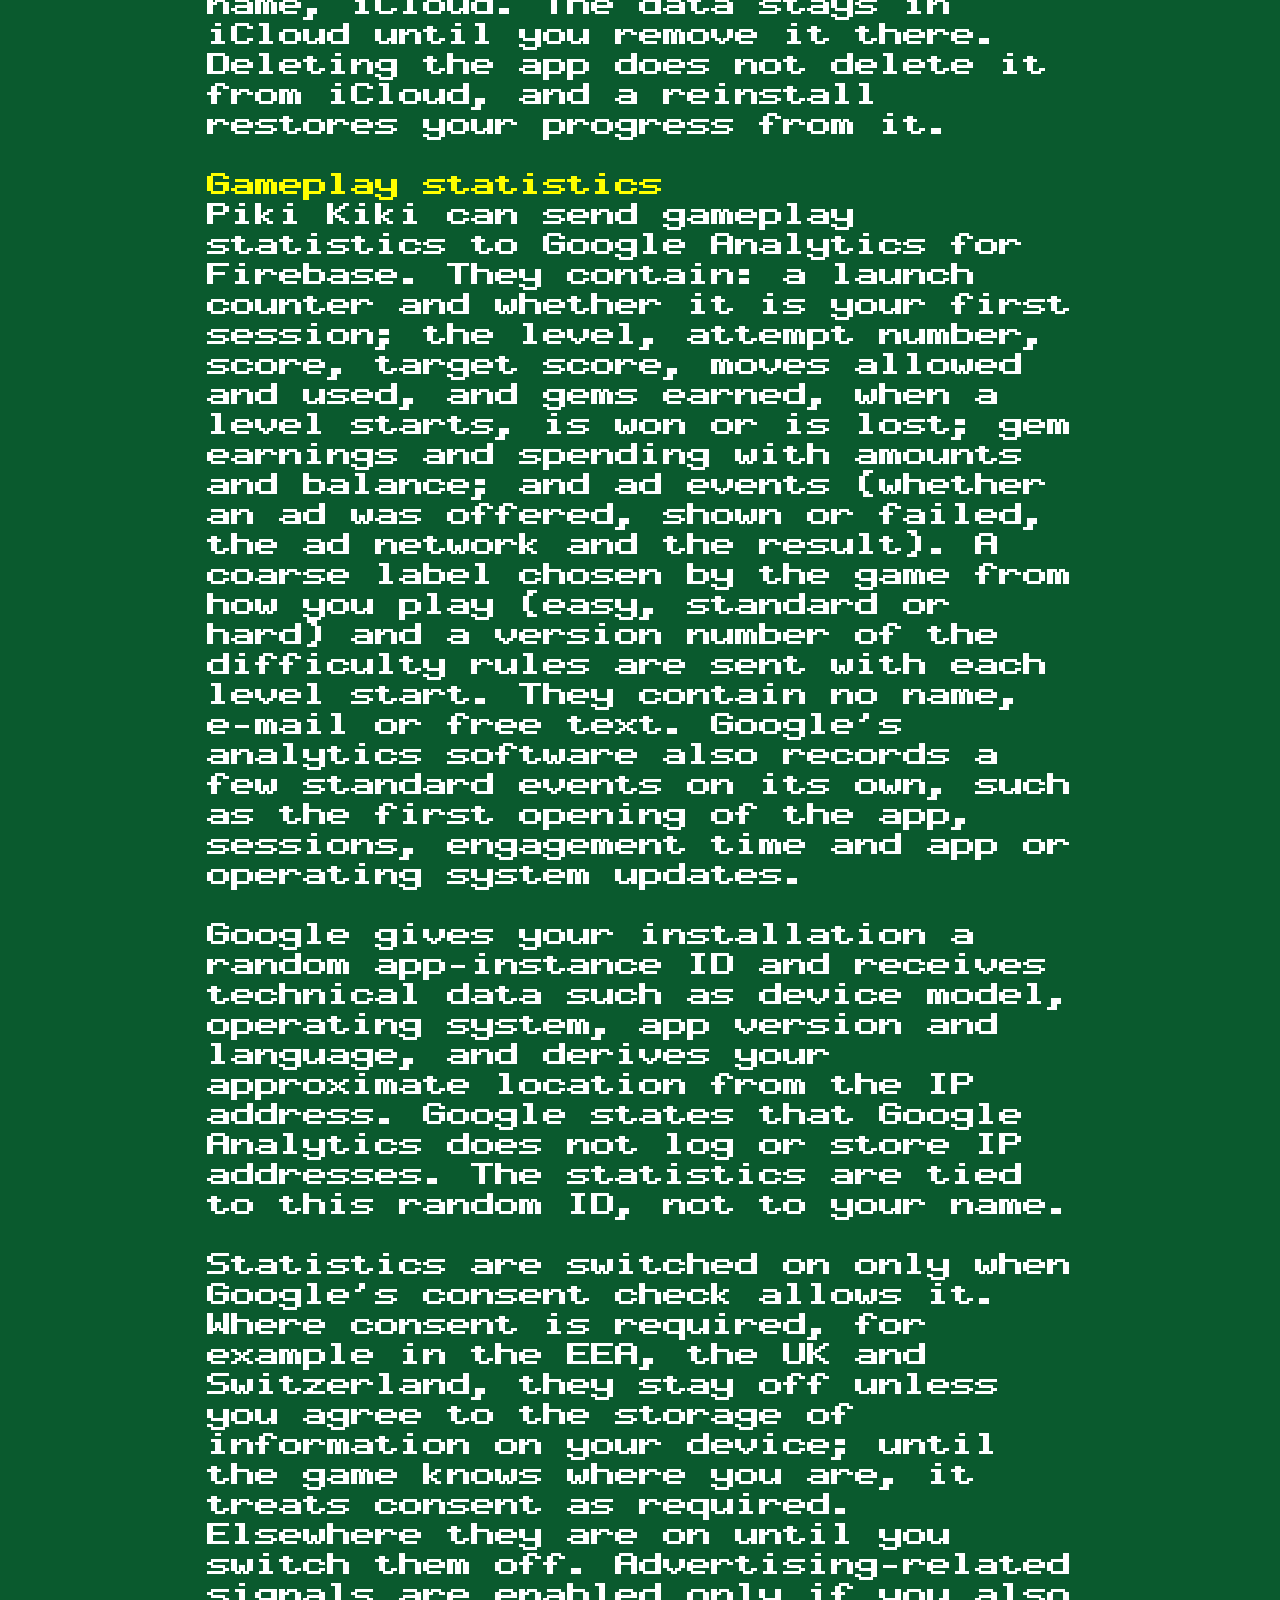
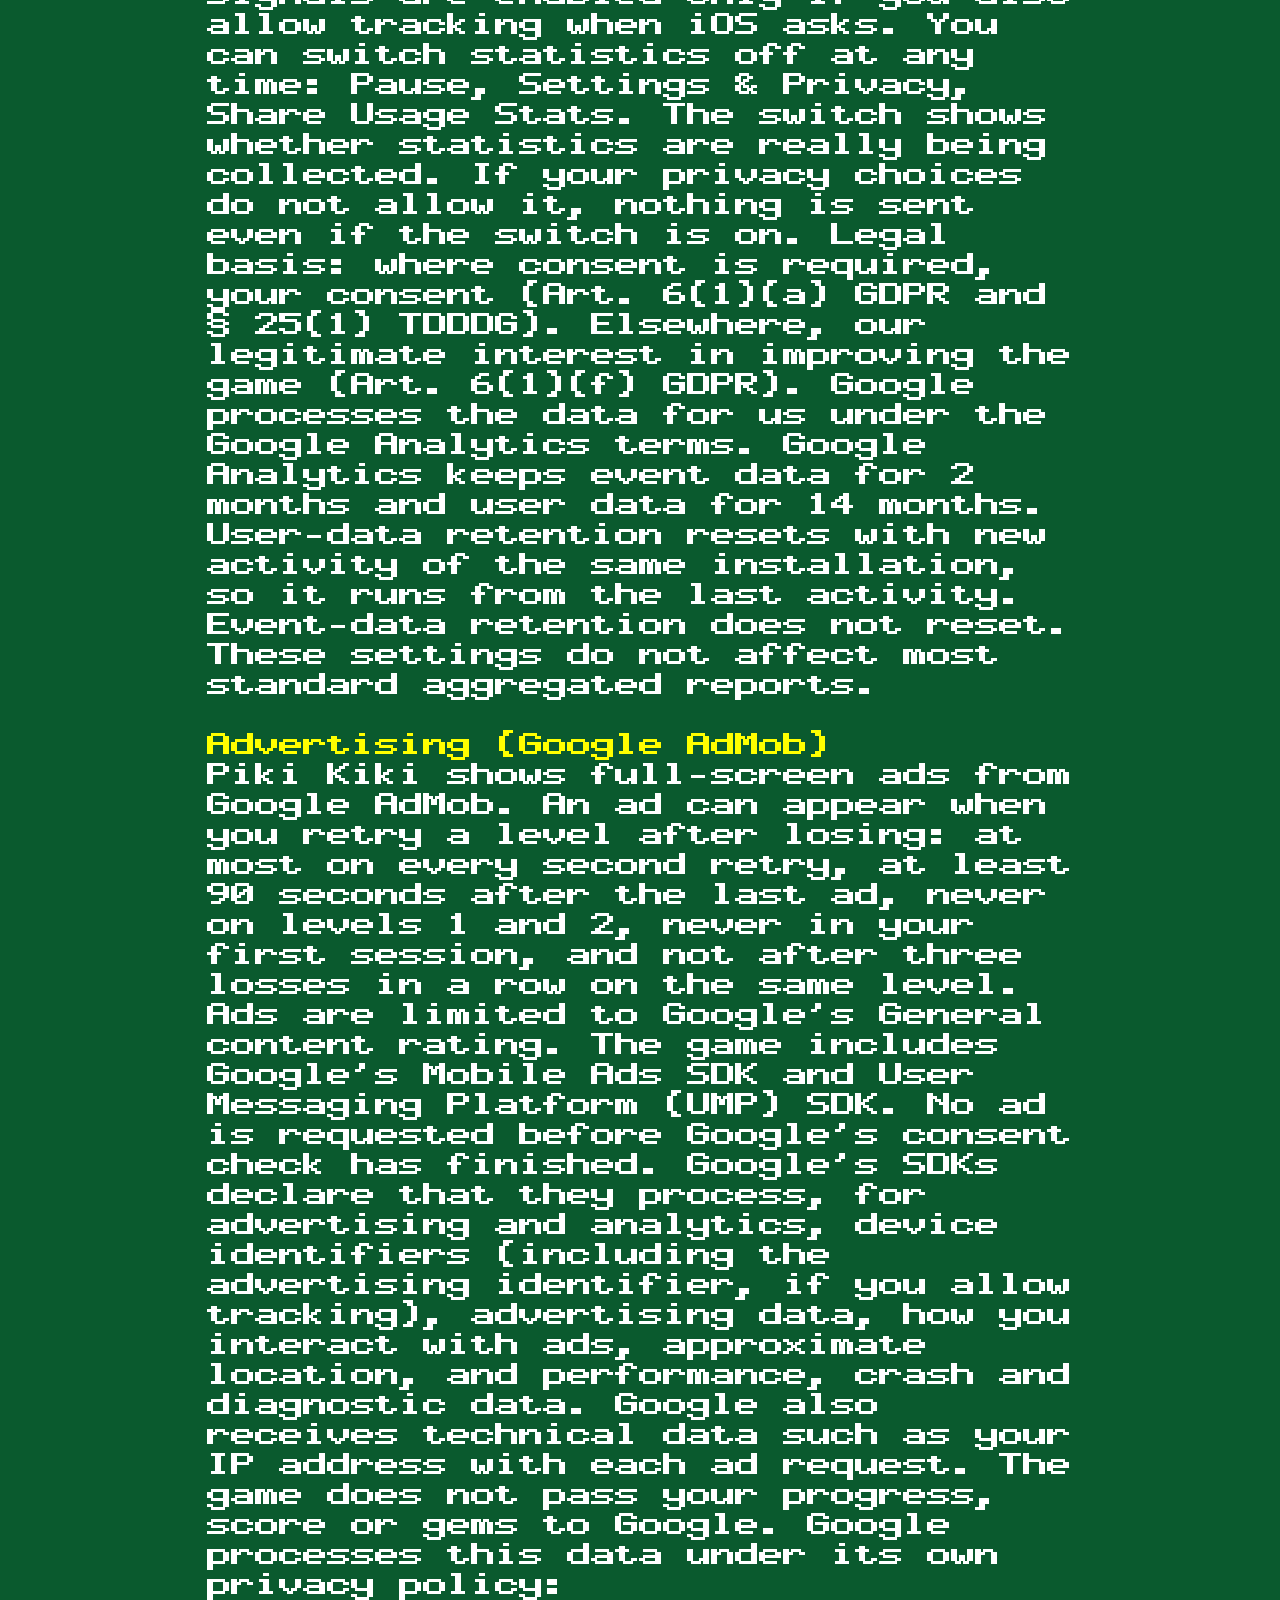
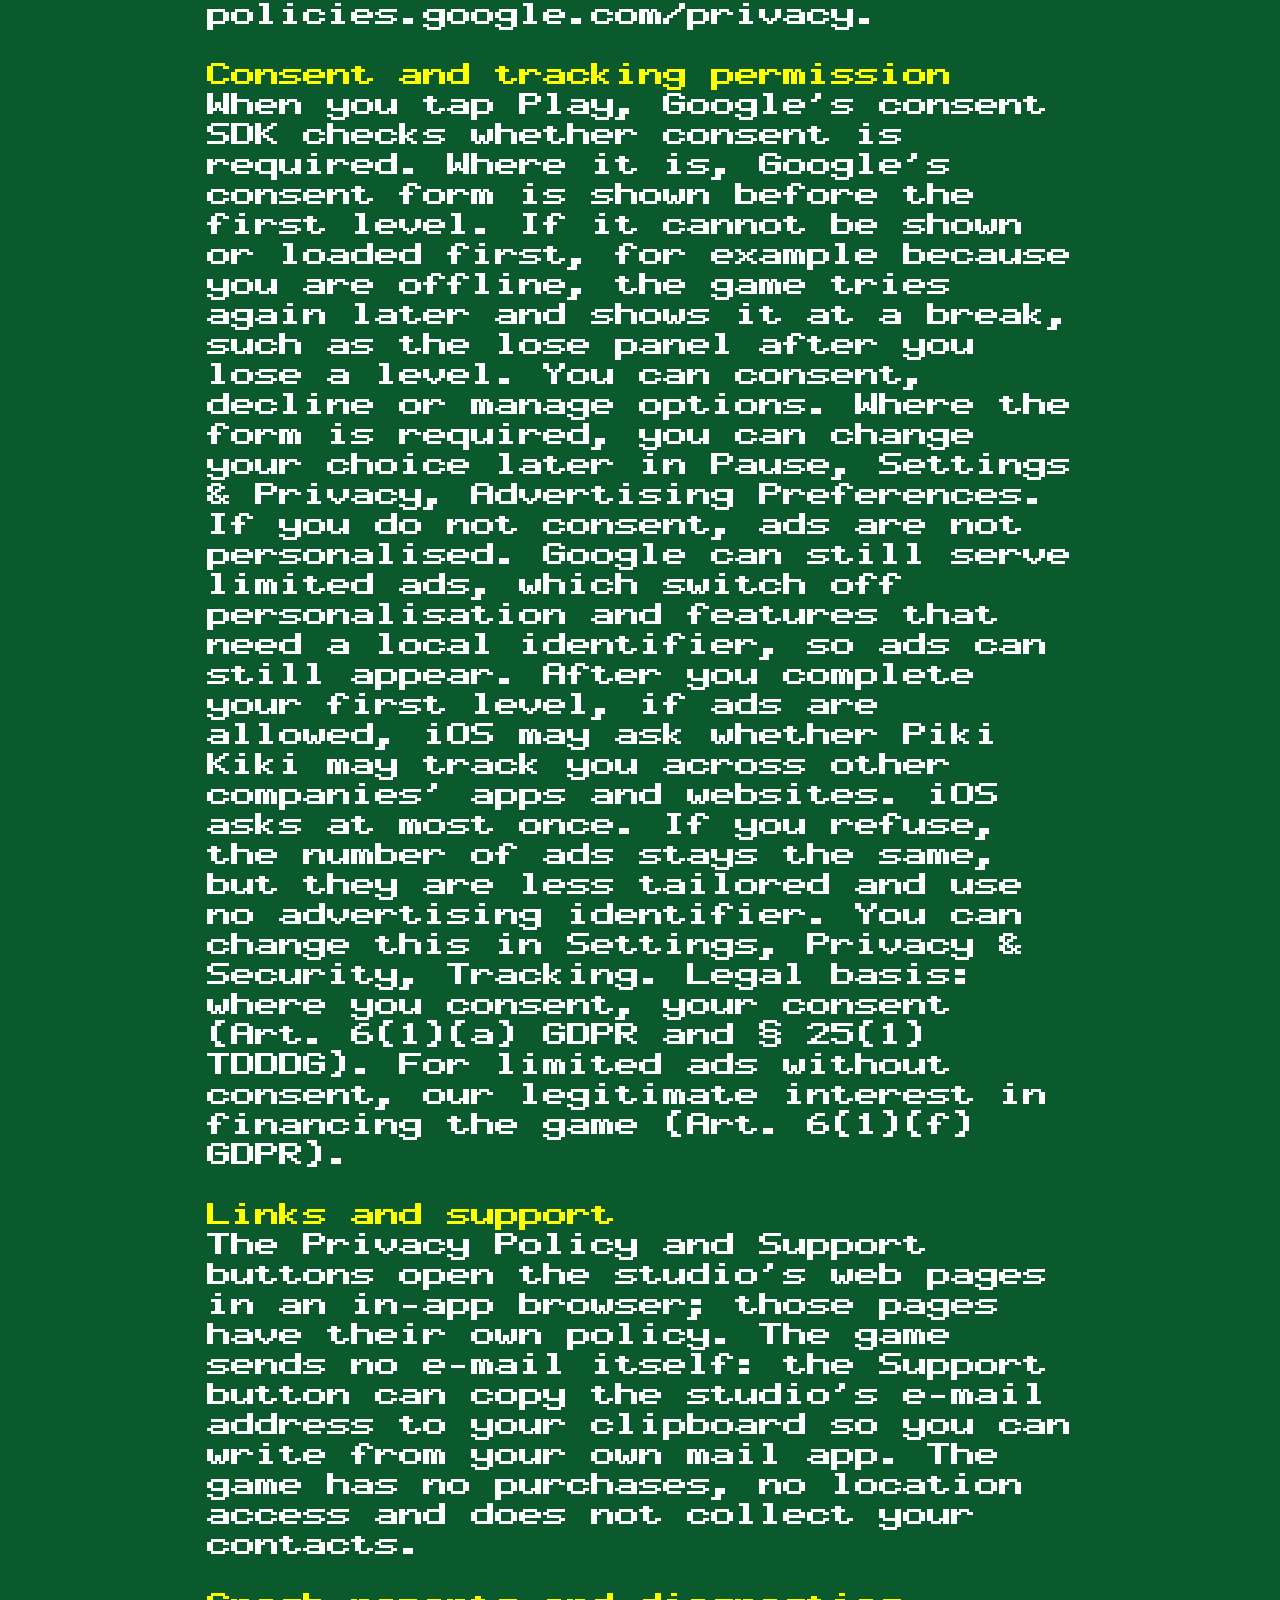
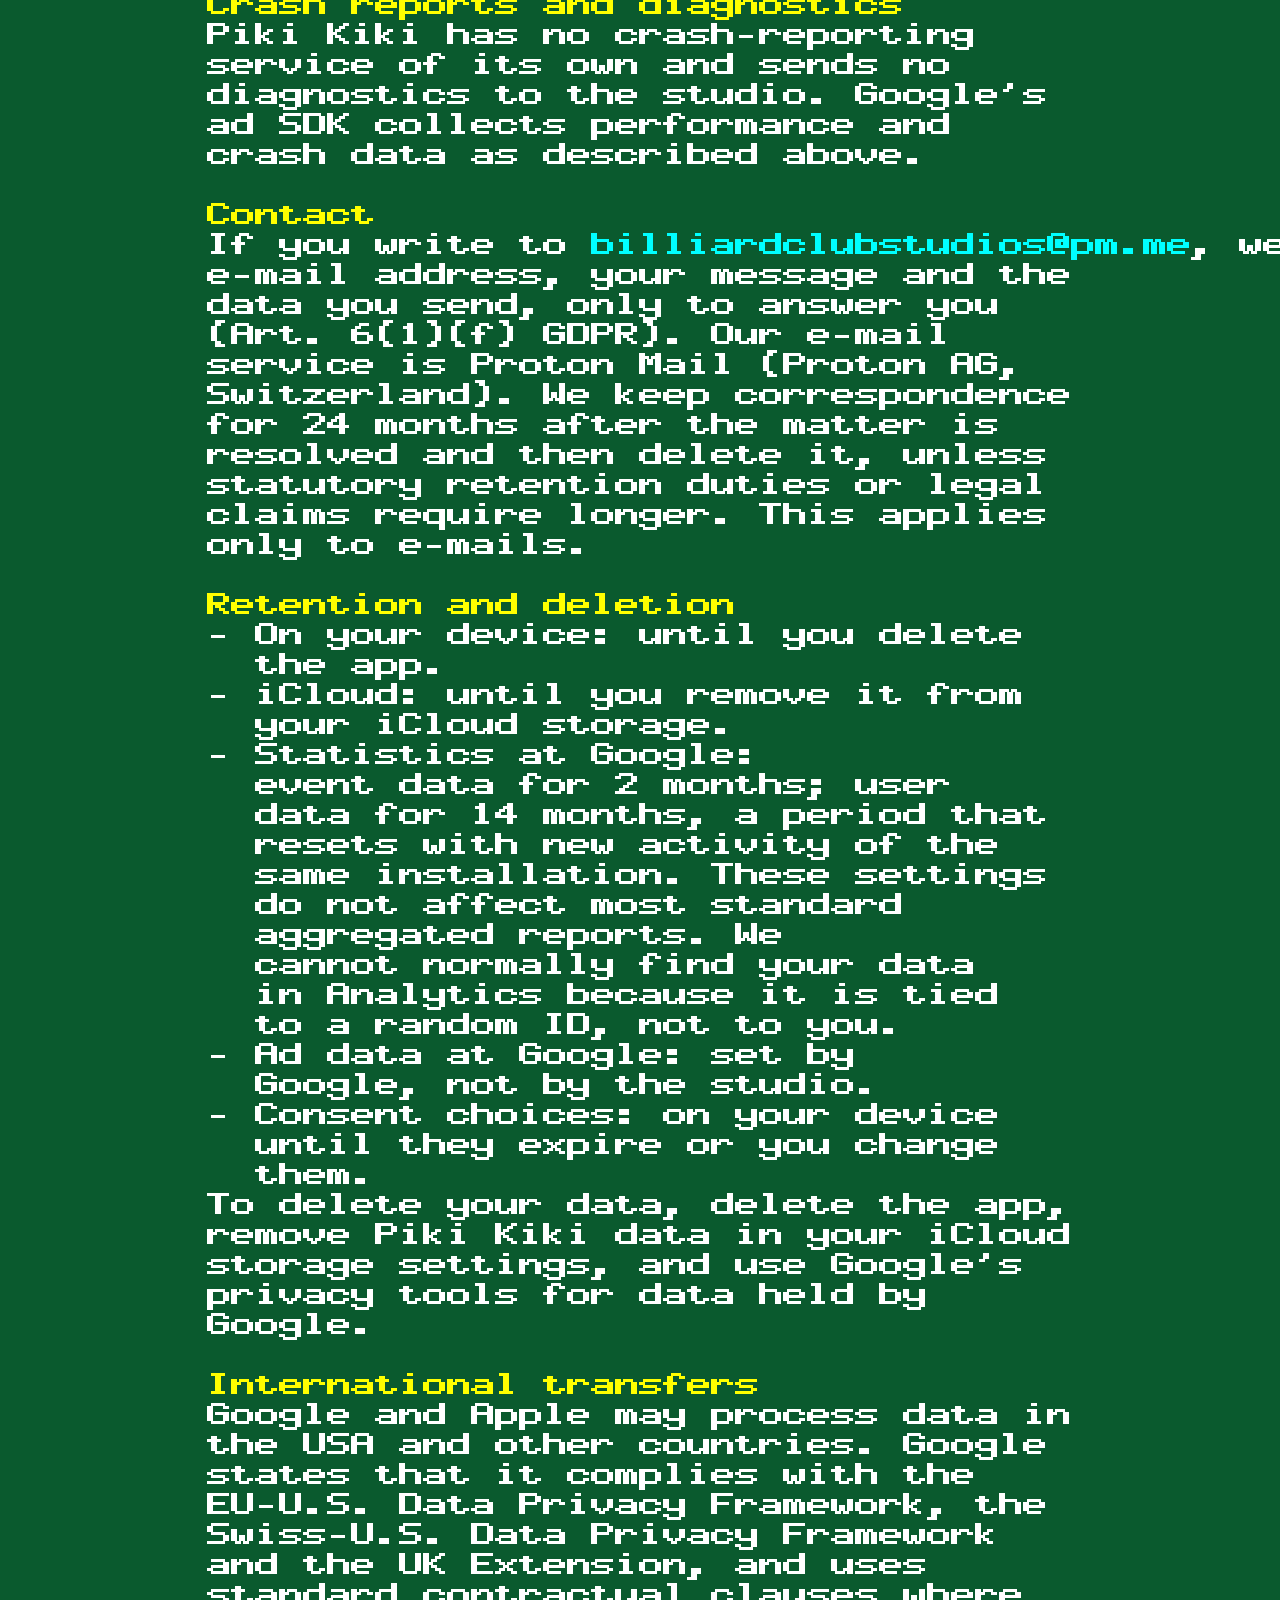
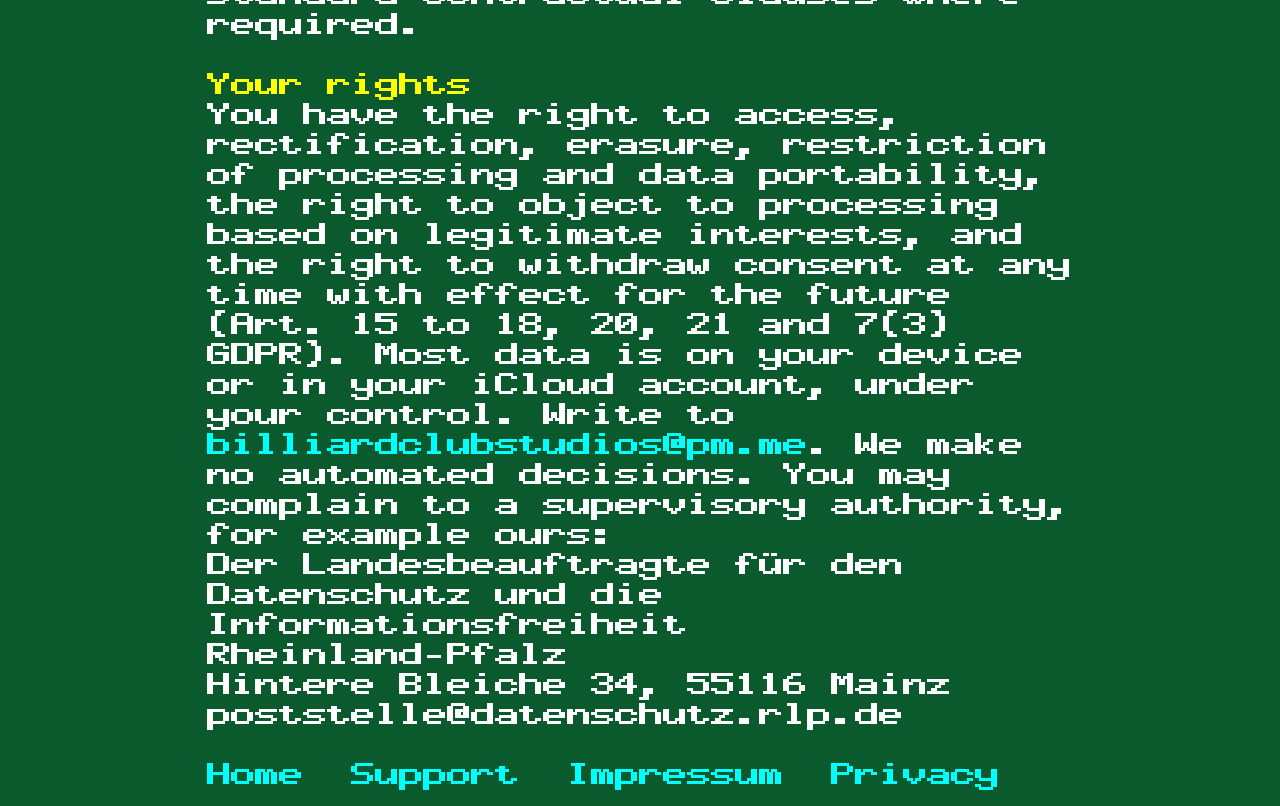
<file: apps/piki-kiki/privacy/index.html>
<!doctype html>
<html lang="en">
<head>
<meta charset="utf-8">
<meta name="viewport" content="width=device-width, initial-scale=1, viewport-fit=cover">
<title>Piki Kiki privacy | Billiard Club Studios</title>
<link rel="icon" href="data:,">
<link rel="stylesheet" href="../../../assets/style.css">
</head>
<body class="legal">
<main class="screen">
<div class="lead" aria-hidden="true"></div>
<h1><span>Piki Kiki privacy</span></h1>
<p class="gap"><span class="l">Last updated: 11 November 2026</span></p>
<h2>Publisher</h2>
<p class="gap"><span class="l">Billiard Club Studios (Kevin Weiss)</span> <span class="l">E-mail: <a href="mailto:billiardclubstudios@pm.me">billiardclubstudios@pm.me</a></span> <span class="l">Address: see the <a href="../../../impressum/index.html">Impressum</a>.</span> <span class="l">Contact: see <a href="../../../support/index.html">Support</a>.</span> <span class="l">Piki Kiki has no account and no</span> <span class="l">login. The studio runs no server for</span> <span class="l">the game and does not receive your</span> <span class="l">saved game.</span></p>
<h2>Data on your device</h2>
<p class="gap"><span class="l">Piki Kiki stores on your iPhone or</span> <span class="l">iPad your level progress, your best</span> <span class="l">score, your gem balance and gem</span> <span class="l">history, difficulty settings the</span> <span class="l">game adjusts on your device while</span> <span class="l">you play, how many retries have</span> <span class="l">passed since the last ad and when it</span> <span class="l">was shown (to space ads), how many</span> <span class="l">attempts you made on each level,</span> <span class="l">your sound setting, your analytics</span> <span class="l">choice, and a random installation ID</span> <span class="l">used for iCloud sync. Google's</span> <span class="l">consent software also stores your</span> <span class="l">consent choices on your device. The</span> <span class="l">studio does not receive this data.</span> <span class="l">It stays until you delete the app</span> <span class="l">and can be part of a backup of your</span> <span class="l">device made with Apple's tools.</span></p>
<h2>iCloud</h2>
<p class="gap"><span class="l">If you are signed in to iCloud, Piki</span> <span class="l">Kiki syncs your level, best score</span> <span class="l">and gem and booster counters between</span> <span class="l">your devices using Apple's iCloud</span> <span class="l">key-value storage (not CloudKit).</span> <span class="l">The random installation ID is part</span> <span class="l">of the stored key name. Nothing else</span> <span class="l">is synced: not your difficulty data</span> <span class="l">or ad counters. The data is in your</span> <span class="l">iCloud account, the studio cannot</span> <span class="l">read it, and Apple provides the</span> <span class="l">service under its own privacy</span> <span class="l">policy. Your highest level and best</span> <span class="l">score are kept, and the gem counters</span> <span class="l">of your devices are added up. You</span> <span class="l">manage iCloud in Settings under your</span> <span class="l">name, iCloud. The data stays in</span> <span class="l">iCloud until you remove it there.</span> <span class="l">Deleting the app does not delete it</span> <span class="l">from iCloud, and a reinstall</span> <span class="l">restores your progress from it.</span></p>
<h2>Gameplay statistics</h2>
<p class="gap"><span class="l">Piki Kiki can send gameplay</span> <span class="l">statistics to Google Analytics for</span> <span class="l">Firebase. They contain: a launch</span> <span class="l">counter and whether it is your first</span> <span class="l">session; the level, attempt number,</span> <span class="l">score, target score, moves allowed</span> <span class="l">and used, and gems earned, when a</span> <span class="l">level starts, is won or is lost; gem</span> <span class="l">earnings and spending with amounts</span> <span class="l">and balance; and ad events (whether</span> <span class="l">an ad was offered, shown or failed,</span> <span class="l">the ad network and the result). A</span> <span class="l">coarse label chosen by the game from</span> <span class="l">how you play (easy, standard or</span> <span class="l">hard) and a version number of the</span> <span class="l">difficulty rules are sent with each</span> <span class="l">level start. They contain no name,</span> <span class="l">e-mail or free text. Google's</span> <span class="l">analytics software also records a</span> <span class="l">few standard events on its own, such</span> <span class="l">as the first opening of the app,</span> <span class="l">sessions, engagement time and app or</span> <span class="l">operating system updates.</span></p>
<p class="gap"><span class="l">Google gives your installation a</span> <span class="l">random app-instance ID and receives</span> <span class="l">technical data such as device model,</span> <span class="l">operating system, app version and</span> <span class="l">language, and derives your</span> <span class="l">approximate location from the IP</span> <span class="l">address. Google states that Google</span> <span class="l">Analytics does not log or store IP</span> <span class="l">addresses. The statistics are tied</span> <span class="l">to this random ID, not to your name.</span></p>
<p class="gap"><span class="l">Statistics are switched on only when</span> <span class="l">Google's consent check allows it.</span> <span class="l">Where consent is required, for</span> <span class="l">example in the EEA, the UK and</span> <span class="l">Switzerland, they stay off unless</span> <span class="l">you agree to the storage of</span> <span class="l">information on your device; until</span> <span class="l">the game knows where you are, it</span> <span class="l">treats consent as required.</span> <span class="l">Elsewhere they are on until you</span> <span class="l">switch them off. Advertising-related</span> <span class="l">signals are enabled only if you also</span> <span class="l">allow tracking when iOS asks. You</span> <span class="l">can switch statistics off at any</span> <span class="l">time: Pause, Settings &amp; Privacy,</span> <span class="l">Share Usage Stats. The switch shows</span> <span class="l">whether statistics are really being</span> <span class="l">collected. If your privacy choices</span> <span class="l">do not allow it, nothing is sent</span> <span class="l">even if the switch is on. Legal</span> <span class="l">basis: where consent is required,</span> <span class="l">your consent (Art. 6(1)(a) GDPR and</span> <span class="l">§ 25(1) TDDDG). Elsewhere, our</span> <span class="l">legitimate interest in improving the</span> <span class="l">game (Art. 6(1)(f) GDPR). Google</span> <span class="l">processes the data for us under the</span> <span class="l">Google Analytics terms. Google</span> <span class="l">Analytics keeps event data for 2</span> <span class="l">months and user data for 14 months.</span> <span class="l">User-data retention resets with new</span> <span class="l">activity of the same installation,</span> <span class="l">so it runs from the last activity.</span> <span class="l">Event-data retention does not reset.</span> <span class="l">These settings do not affect most</span> <span class="l">standard aggregated reports.</span></p>
<h2>Advertising (Google AdMob)</h2>
<p class="gap"><span class="l">Piki Kiki shows full-screen ads from</span> <span class="l">Google AdMob. An ad can appear when</span> <span class="l">you retry a level after losing: at</span> <span class="l">most on every second retry, at least</span> <span class="l">90 seconds after the last ad, never</span> <span class="l">on levels 1 and 2, never in your</span> <span class="l">first session, and not after three</span> <span class="l">losses in a row on the same level.</span> <span class="l">Ads are limited to Google's General</span> <span class="l">content rating. The game includes</span> <span class="l">Google's Mobile Ads SDK and User</span> <span class="l">Messaging Platform (UMP) SDK. No ad</span> <span class="l">is requested before Google's consent</span> <span class="l">check has finished. Google's SDKs</span> <span class="l">declare that they process, for</span> <span class="l">advertising and analytics, device</span> <span class="l">identifiers (including the</span> <span class="l">advertising identifier, if you allow</span> <span class="l">tracking), advertising data, how you</span> <span class="l">interact with ads, approximate</span> <span class="l">location, and performance, crash and</span> <span class="l">diagnostic data. Google also</span> <span class="l">receives technical data such as your</span> <span class="l">IP address with each ad request. The</span> <span class="l">game does not pass your progress,</span> <span class="l">score or gems to Google. Google</span> <span class="l">processes this data under its own</span> <span class="l">privacy policy:</span> <span class="l">policies.google.com/privacy.</span></p>
<h2>Consent and tracking permission</h2>
<p class="gap"><span class="l">When you tap Play, Google's consent</span> <span class="l">SDK checks whether consent is</span> <span class="l">required. Where it is, Google's</span> <span class="l">consent form is shown before the</span> <span class="l">first level. If it cannot be shown</span> <span class="l">or loaded first, for example because</span> <span class="l">you are offline, the game tries</span> <span class="l">again later and shows it at a break,</span> <span class="l">such as the lose panel after you</span> <span class="l">lose a level. You can consent,</span> <span class="l">decline or manage options. Where the</span> <span class="l">form is required, you can change</span> <span class="l">your choice later in Pause, Settings</span> <span class="l">&amp; Privacy, Advertising Preferences.</span> <span class="l">If you do not consent, ads are not</span> <span class="l">personalised. Google can still serve</span> <span class="l">limited ads, which switch off</span> <span class="l">personalisation and features that</span> <span class="l">need a local identifier, so ads can</span> <span class="l">still appear. After you complete</span> <span class="l">your first level, if ads are</span> <span class="l">allowed, iOS may ask whether Piki</span> <span class="l">Kiki may track you across other</span> <span class="l">companies' apps and websites. iOS</span> <span class="l">asks at most once. If you refuse,</span> <span class="l">the number of ads stays the same,</span> <span class="l">but they are less tailored and use</span> <span class="l">no advertising identifier. You can</span> <span class="l">change this in Settings, Privacy &amp;</span> <span class="l">Security, Tracking. Legal basis:</span> <span class="l">where you consent, your consent</span> <span class="l">(Art. 6(1)(a) GDPR and § 25(1)</span> <span class="l">TDDDG). For limited ads without</span> <span class="l">consent, our legitimate interest in</span> <span class="l">financing the game (Art. 6(1)(f)</span> <span class="l">GDPR).</span></p>
<h2>Links and support</h2>
<p class="gap"><span class="l">The Privacy Policy and Support</span> <span class="l">buttons open the studio's web pages</span> <span class="l">in an in-app browser; those pages</span> <span class="l">have their own policy. The game</span> <span class="l">sends no e-mail itself: the Support</span> <span class="l">button can copy the studio's e-mail</span> <span class="l">address to your clipboard so you can</span> <span class="l">write from your own mail app. The</span> <span class="l">game has no purchases, no location</span> <span class="l">access and does not collect your</span> <span class="l">contacts.</span></p>
<h2>Crash reports and diagnostics</h2>
<p class="gap"><span class="l">Piki Kiki has no crash-reporting</span> <span class="l">service of its own and sends no</span> <span class="l">diagnostics to the studio. Google's</span> <span class="l">ad SDK collects performance and</span> <span class="l">crash data as described above.</span></p>
<h2>Contact</h2>
<p class="gap"><span class="l">If you write to <a href="mailto:billiardclubstudios@pm.me">billiardclubstudios@pm.me</a>, we process your</span> <span class="l">e-mail address, your message and the</span> <span class="l">data you send, only to answer you</span> <span class="l">(Art. 6(1)(f) GDPR). Our e-mail</span> <span class="l">service is Proton Mail (Proton AG,</span> <span class="l">Switzerland). We keep correspondence</span> <span class="l">for 24 months after the matter is</span> <span class="l">resolved and then delete it, unless</span> <span class="l">statutory retention duties or legal</span> <span class="l">claims require longer. This applies</span> <span class="l">only to e-mails.</span></p>
<h2>Retention and deletion</h2>
<ul class="bl"><li><span class="l">On your device: until you delete</span><span class="l">the app.</span></li><li><span class="l">iCloud: until you remove it from</span><span class="l">your iCloud storage.</span></li><li><span class="l">Statistics at Google:</span><span class="l">event data for 2 months; user</span><span class="l">data for 14 months, a period that</span><span class="l">resets with new activity of the</span><span class="l">same installation. These settings</span><span class="l">do not affect most standard</span><span class="l">aggregated reports. We</span><span class="l">cannot normally find your data</span><span class="l">in Analytics because it is tied</span><span class="l">to a random ID, not to you.</span></li><li><span class="l">Ad data at Google: set by</span><span class="l">Google, not by the studio.</span></li><li><span class="l">Consent choices: on your device</span><span class="l">until they expire or you change</span><span class="l">them.</span></li></ul>
<p class="gap"><span class="l">To delete your data, delete the app,</span> <span class="l">remove Piki Kiki data in your iCloud</span> <span class="l">storage settings, and use Google's</span> <span class="l">privacy tools for data held by</span> <span class="l">Google.</span></p>
<h2>International transfers</h2>
<p class="gap"><span class="l">Google and Apple may process data in</span> <span class="l">the USA and other countries. Google</span> <span class="l">states that it complies with the</span> <span class="l">EU-U.S. Data Privacy Framework, the</span> <span class="l">Swiss-U.S. Data Privacy Framework</span> <span class="l">and the UK Extension, and uses</span> <span class="l">standard contractual clauses where</span> <span class="l">required.</span></p>
<h2>Your rights</h2>
<p class=""><span class="l">You have the right to access,</span> <span class="l">rectification, erasure, restriction</span> <span class="l">of processing and data portability,</span> <span class="l">the right to object to processing</span> <span class="l">based on legitimate interests, and</span> <span class="l">the right to withdraw consent at any</span> <span class="l">time with effect for the future</span> <span class="l">(Art. 15 to 18, 20, 21 and 7(3)</span> <span class="l">GDPR). Most data is on your device</span> <span class="l">or in your iCloud account, under</span> <span class="l">your control. Write to</span> <span class="l"><a href="mailto:billiardclubstudios@pm.me">billiardclubstudios@pm.me</a>. We make</span> <span class="l">no automated decisions. You may</span> <span class="l">complain to a supervisory authority,</span> <span class="l">for example ours:</span> <span class="l">Der Landesbeauftragte für den</span> <span class="l">Datenschutz und die</span> <span class="l">Informationsfreiheit</span> <span class="l">Rheinland-Pfalz</span> <span class="l">Hintere Bleiche 34, 55116 Mainz</span> <span class="l">poststelle@datenschutz.rlp.de</span></p>
<nav class="links g2" aria-label="Site"><a href="../../../index.html">Home</a> <a href="../../../support/index.html">Support</a> <a href="../../../impressum/index.html">Impressum</a> <a href="../../../privacy/index.html">Privacy</a></nav>
</main>
</body>
</html>
</file>
<file: assets/style.css>
/* Billiard Club Studios: one design system for every page. Plain CSS, no JavaScript, no external requests.
   Grid: 40 columns x 25 rows. One cell = --c wide, 1.25 --c high (cell aspect 0.8, dot 4:3). Font: our own bitmap font (advance 0.8 em, em = cell height).
   Sizes follow docs/LAYOUT_MOBILE.md: phones fill the width (whole-pixel steps where they fit, else the exact fit), desktop 24 px cells, large desktop 30 px. */
@font-face { font-family: "BCS Teletext"; src: url("bcs-teletext-v3.woff") format("woff"); font-display: block; }

:root {
  --green: #0a5a2e; --white: #ffffff; --yellow: #ffff00; --cyan: #00ffff; --magenta: #ff00ff; --red: #ff0000; --blue: #0000ff;
  --c: max(8px, calc((100vw - 12px) / 40));
  --row: calc(var(--c) * 1.25);
}
@media (min-width: 363px) and (max-width: 389px) and (max-resolution: 2.49dppx) { :root { --c: 9px; } }
@media (min-width: 412px) and (min-resolution: 2.5dppx) and (max-width: 971px) { :root { --c: 10px; } }
@media (min-width: 972px) { :root { --c: 24px; } }
@media (min-width: 1260px) and (min-height: 1050px) { :root { --c: 30px; } }

* { box-sizing: border-box; margin: 0; padding: 0; }
html { background: var(--green); -webkit-text-size-adjust: 100%; text-size-adjust: 100%; }
body {
  background: var(--green); color: var(--white); min-height: 100vh; min-height: 100dvh;
  font-family: "BCS Teletext", ui-monospace, Menlo, Consolas, monospace; font-size: var(--row); line-height: var(--row);
  font-kerning: none; font-synthesis: none; letter-spacing: 0; font-variant-ligatures: none;
  padding-top: max(16px, env(safe-area-inset-top)); padding-bottom: max(16px, env(safe-area-inset-bottom));
}
body.legal { padding-top: 0; }

.screen { width: calc(var(--c) * 40); margin: 0 auto; padding-left: calc(var(--c) * 2); padding-right: calc(var(--c) * 2); }
.screen > * { max-width: calc(var(--c) * 36); }
.lead { display: none; height: calc(var(--row) * 2); }
@media (min-width: 972px) { .lead { display: block; } body { padding-top: 24px; } body.legal { padding-top: 0; } }
body.legal .screen { padding-top: var(--row); }
body.legal .lead { display: none !important; }

/* the red DRAFT bar: row 0, full width */
.bar { background: var(--red); color: var(--white); height: calc(var(--row) + max(0px, env(safe-area-inset-top))); padding-top: max(0px, env(safe-area-inset-top)); width: 100%; }
.bar span { display: block; width: calc(var(--c) * 40); margin: 0 auto; padding-left: var(--c); white-space: nowrap; }   /* col 1: the longest bar text is 39 characters and must fit the 40 columns */

/* title: double height (the same glyphs stretched 2x), yellow, always the one h1 */
h1 { font-size: inherit; height: calc(var(--row) * 2); font-weight: normal; color: var(--yellow); white-space: nowrap; }
h1 > span { display: block; transform: scaleY(2); transform-origin: top left; height: var(--row); }
h1 + * { margin-top: var(--row); }          /* one empty row under the title */
body.legal h1 + * { margin-top: var(--row); }

h2 { font-size: inherit; font-weight: normal; color: var(--yellow); }
p, .list { margin: 0; }
p.gap, ul.gap { margin-bottom: var(--row); }
.l { display: block; white-space: nowrap; }
.ph { font-weight: normal; color: var(--magenta); }

.list { list-style: none; }
.list li { white-space: nowrap; padding-left: calc(var(--c) * 2); position: relative; }
.list li::before { content: "\2192"; color: var(--cyan); position: absolute; left: 0; }

/* the art block: 36 x 14 cells = 72 x 42 sixels */
.artwrap { margin-top: var(--row); margin-bottom: var(--row); height: calc(var(--row) * 14); }
.art { display: block; width: calc(var(--c) * 36); height: calc(var(--row) * 14); }
.home h1 + .artwrap { margin-top: var(--row); }
.home .games { margin-bottom: calc(var(--row) * 3); }
/* home games list: the WHOLE row (arrow + name) is the link; the look stays exactly as the plain list: white name, cyan arrow, same columns */
.games li { padding-left: 0; }
.games li::before { content: none; }
.list.games a { display: inline-block; position: relative; padding-left: calc(var(--c) * 2); color: var(--white); text-decoration: none; }
.list.games a::before { content: "\2192"; position: absolute; left: 0; color: var(--cyan); }
.list.games a:hover, .list.games a:focus-visible { background: var(--cyan); color: var(--green); }
.list.games a:hover::before, .list.games a:focus-visible::before { color: var(--green); }

/* link row: cyan, closes every page. Visible box = one row; the hit area is enlarged without moving the grid */
.links { white-space: nowrap; }
.links a { position: relative; color: var(--cyan); text-decoration: none; }
.links a::after { content: ""; position: absolute; inset: -10px -6px; }
.links.g3 { word-spacing: calc(var(--c) * 2); }   /* 3 blank cells between links (one space + 2 cells) */
.links.g2 { word-spacing: var(--c); }             /* 2 blank cells */
.list a { color: var(--cyan); text-decoration: none; position: relative; }
.list a::after { content: ""; position: absolute; inset: -10px -6px; }
a:hover, a:focus-visible { background: var(--cyan); color: var(--green); outline: none; }
body.legal .links { margin-top: var(--row); }

@media print { html, body { background: #fff; } }

/* ===== Mobile R2 (game-uiux, docs/MOBILE_R2.md): phones and small windows only. Everything above is the approved desktop CSS, untouched; nothing below applies at >= 972 px. =====
   --lh: line pitch for reading (font size and glyph shapes stay = --row; only the space between lines grows). 44 px = minimum touch target. */
@media (max-width: 971px) {
  :root { --lh: calc(var(--c) * 1.6); --tap: 44px; --top: max(20px, calc(env(safe-area-inset-top) + 10px)); }
  body {
    display: flex; flex-direction: column; line-height: var(--lh);
    padding-top: var(--top); padding-bottom: 0;
    padding-left: env(safe-area-inset-left); padding-right: env(safe-area-inset-right);
  }
  body.legal { padding-top: 0; }
  .bar { height: calc(var(--lh) + env(safe-area-inset-top)); padding-top: env(safe-area-inset-top); margin-left: calc(env(safe-area-inset-left) * -1); margin-right: calc(env(safe-area-inset-right) * -1); width: auto; align-self: stretch; }
  .bar span { line-height: var(--lh); }
  .screen { flex: 1 0 auto; display: flex; flex-direction: column; }
  body.legal .screen { padding-top: calc(var(--lh) * 1.5); }
  .screen > * { max-width: calc(var(--c) * 36); }
  h1 { height: calc(var(--lh) * 2); }
  h1 > span { height: var(--lh); }
  h1 { margin-bottom: calc(var(--lh) * 1.5); }
  h1 + *, body.legal h1 + * { margin-top: 0; }
  p.gap, ul.gap { margin-bottom: calc(var(--lh) * 1); }
  .l { line-height: var(--lh); }

  /* touch rows: every list row is a 44 px tall flex row; arrow and label keep the same two-cell column */
  .list li { display: flex; align-items: center; min-height: var(--tap); padding-left: 0; }
  .list li::before { position: static; flex: 0 0 calc(var(--c) * 2); }
  .list li a { display: flex; align-items: center; flex: 1; min-height: var(--tap); }
  .list a::after { content: none; }
  .list.games a { display: flex; align-items: center; padding-left: 0; width: 100%; min-height: var(--tap); }
  .list.games a::before { position: static; flex: 0 0 calc(var(--c) * 2); }
  .home .games { margin-bottom: 0; }

  /* bottom app-style navigation: links spread edge to edge of the text column, 44 px touch targets, stays at the bottom of the screen (sticky while a long page scrolls), safe-area aware */
  .links, .links.g2, .links.g3 { word-spacing: 0; display: flex; justify-content: space-between; margin-top: auto; align-self: stretch; max-width: none; width: calc(var(--c) * 36);
    position: sticky; bottom: 0; background: var(--green); padding-top: calc(var(--lh) * 0.5); padding-bottom: max(10px, env(safe-area-inset-bottom)); }
  body.legal .links { margin-top: auto; }
  .links a { display: flex; align-items: center; justify-content: center; min-height: var(--tap); min-width: var(--tap); }
  .links a::after { content: none; }
  @media (hover: none) { a:hover { background: none; } .links a:hover, .list a:hover { color: var(--cyan); } .list.games a:hover { color: var(--white); } .list.games a:hover::before { color: var(--cyan); } }

  /* short pages: intentional vertical distribution (free height is shared between the groups; they never overlap and never shrink below the tight layout) */
  .home .artwrap, .home h1 + .artwrap { margin-top: auto; margin-bottom: 0; }
  .home .games { margin-top: auto; margin-bottom: auto; }
  /* legal pages (all fit one phone screen except the longest ones): free height goes between the sections; on a page that overflows every auto margin is 0 */
  body.legal h1 + *, body.legal h2 { margin-top: auto; }
}

/* R3: home title in the three ball colours (9 yellow, 7 blue, 0 red); home only, same glyphs and positions */
h1 .t9 { color: var(--yellow); } h1 .t7 { color: var(--blue); } h1 .t0 { color: var(--red); }

/* k (Factive privacy draft page only): dash bullets and inline links in the 36-column text. Nothing above changes. */
.bl { list-style: none; margin: 0; }
.bl.gap { margin-bottom: var(--row); }
.bl li { position: relative; padding-left: calc(var(--c) * 2); }
.bl li::before { content: "-"; position: absolute; left: 0; color: var(--white); }
.l a { color: var(--cyan); text-decoration: none; }
@media (max-width: 971px) { .bl.gap { margin-bottom: calc(var(--lh) * 1); } }
</file>
